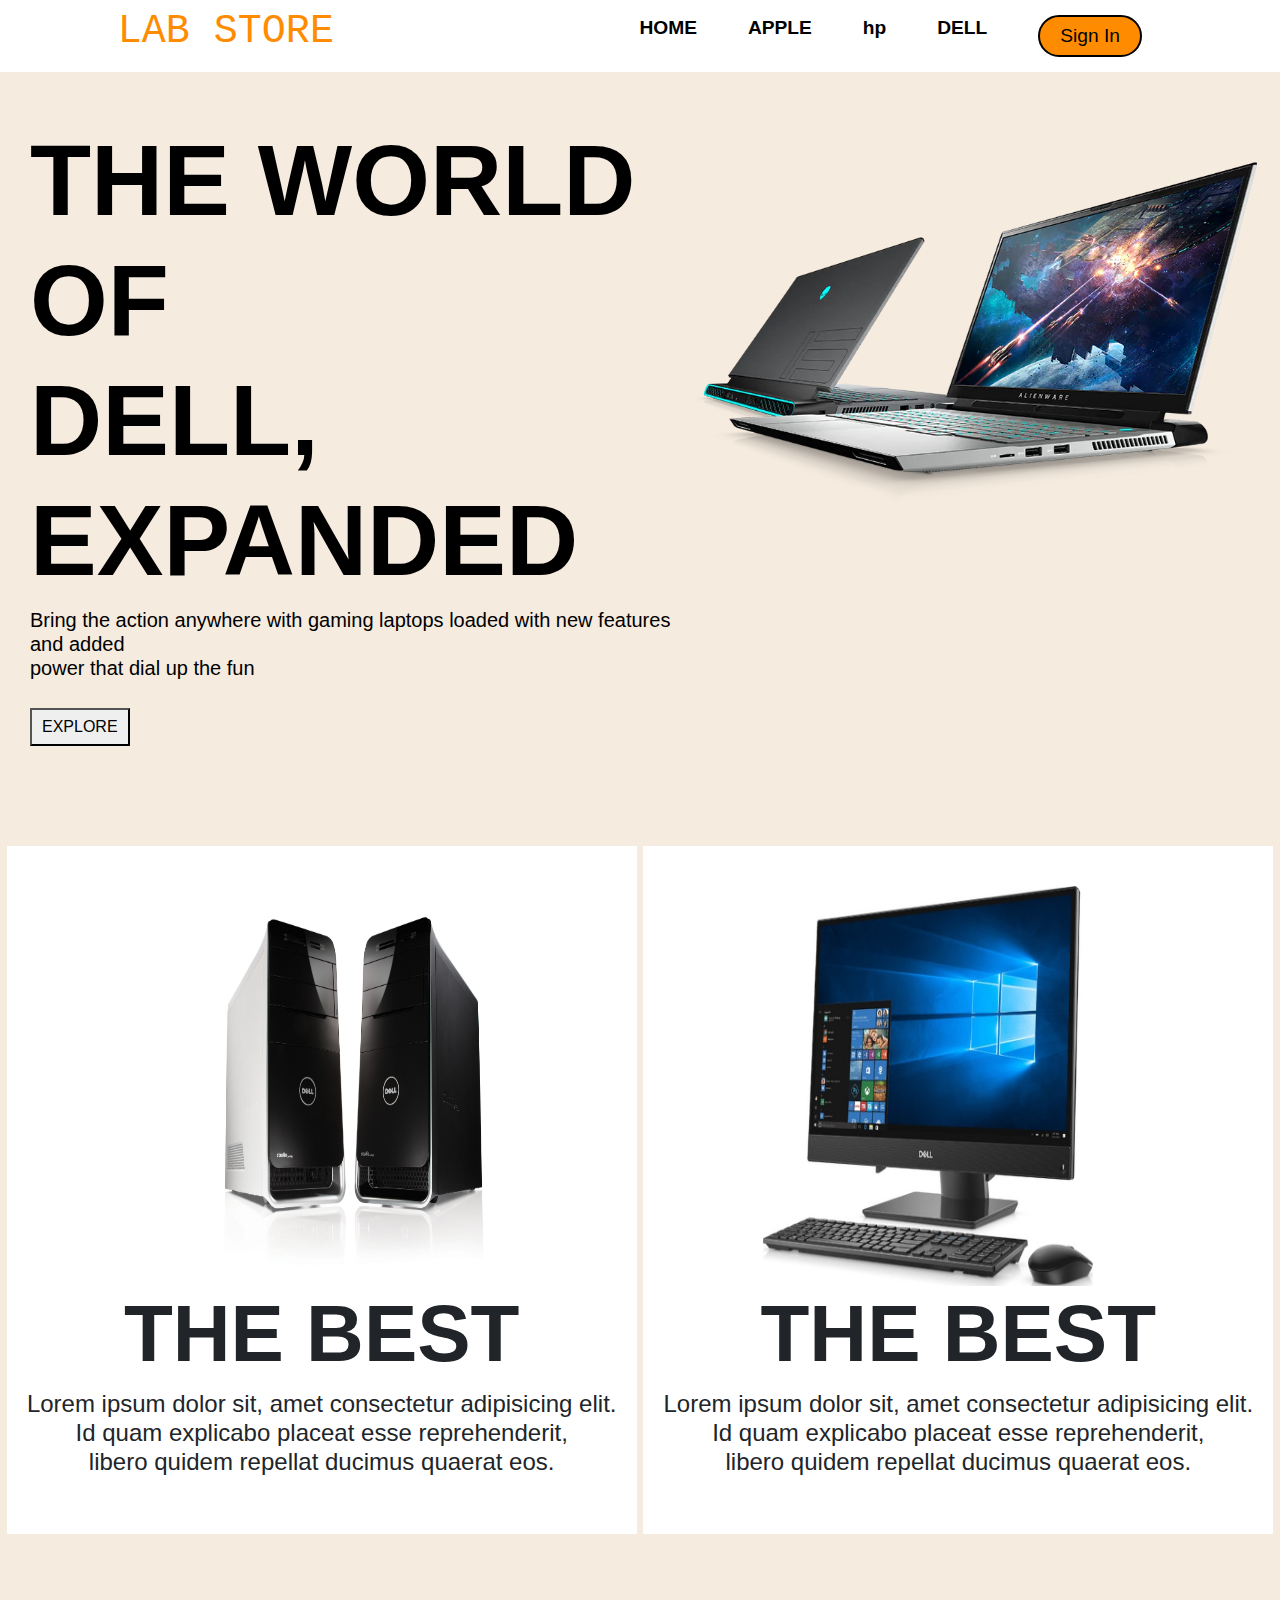
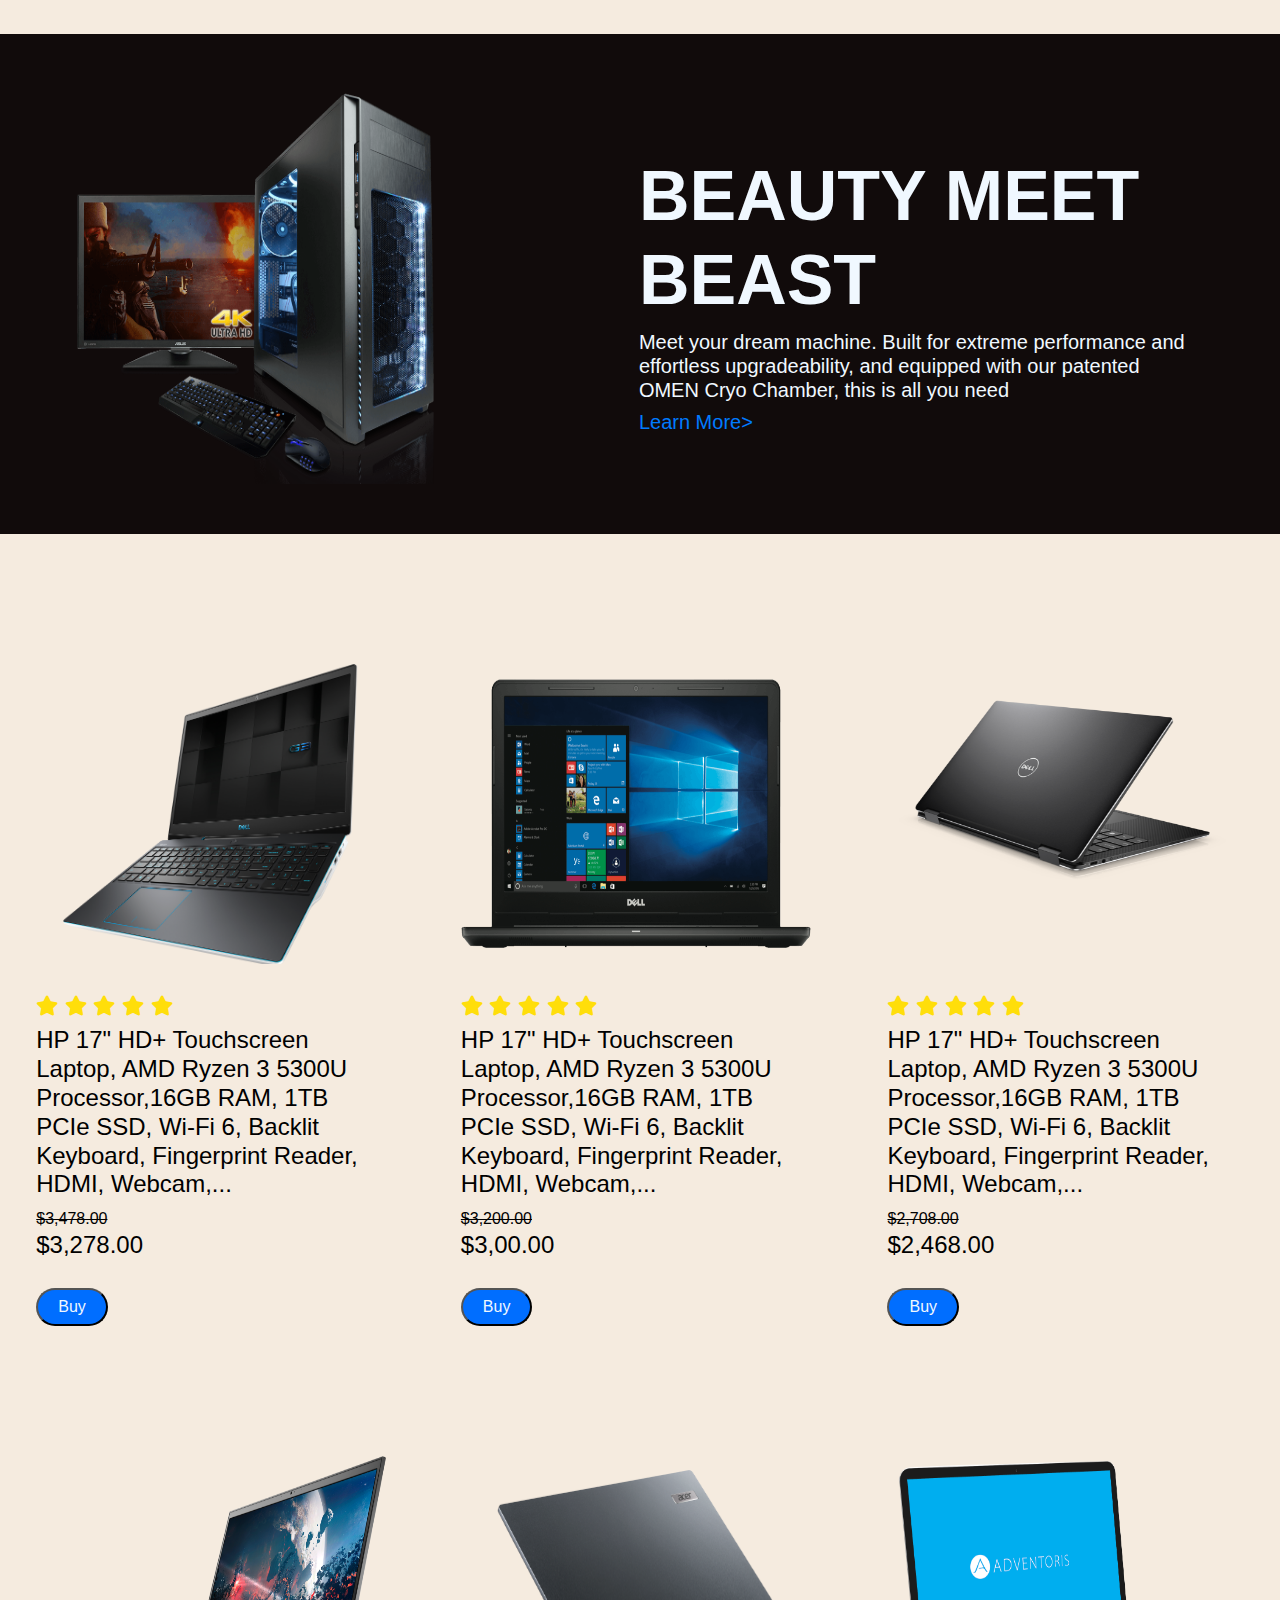
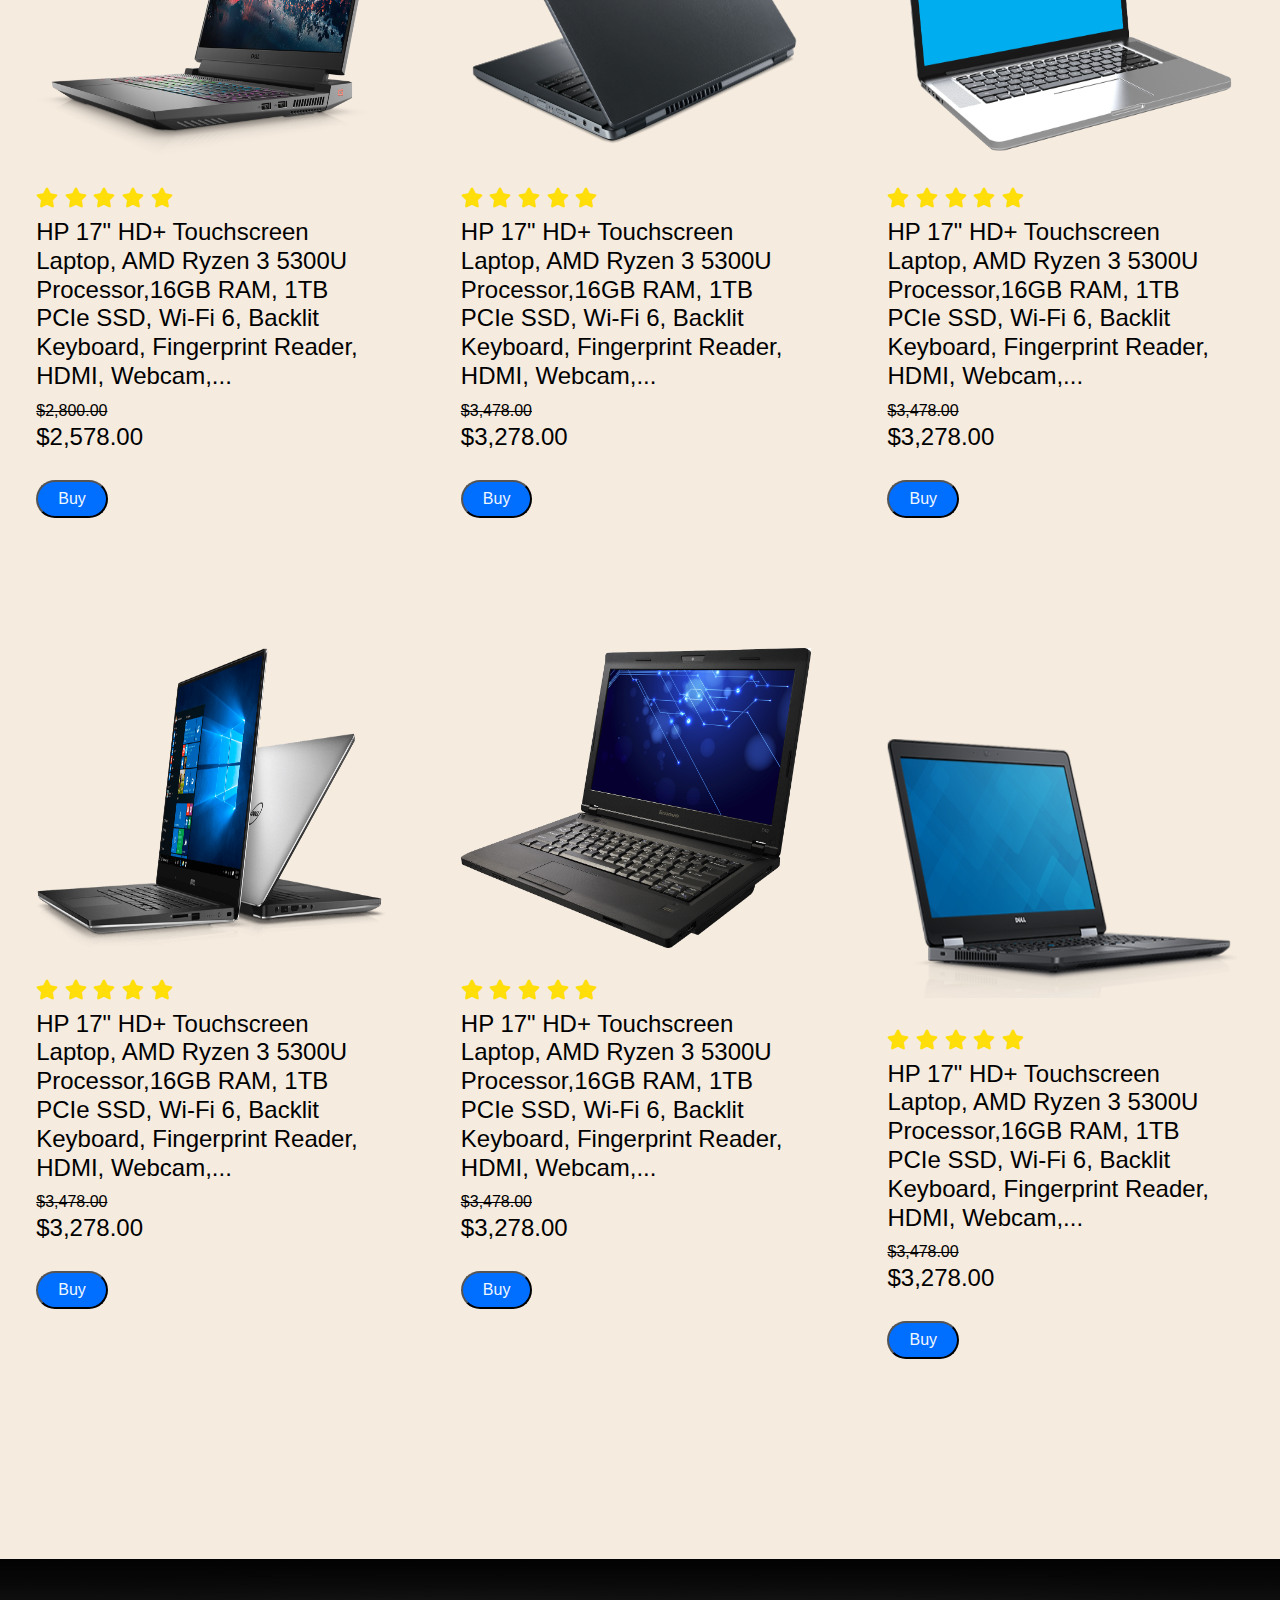
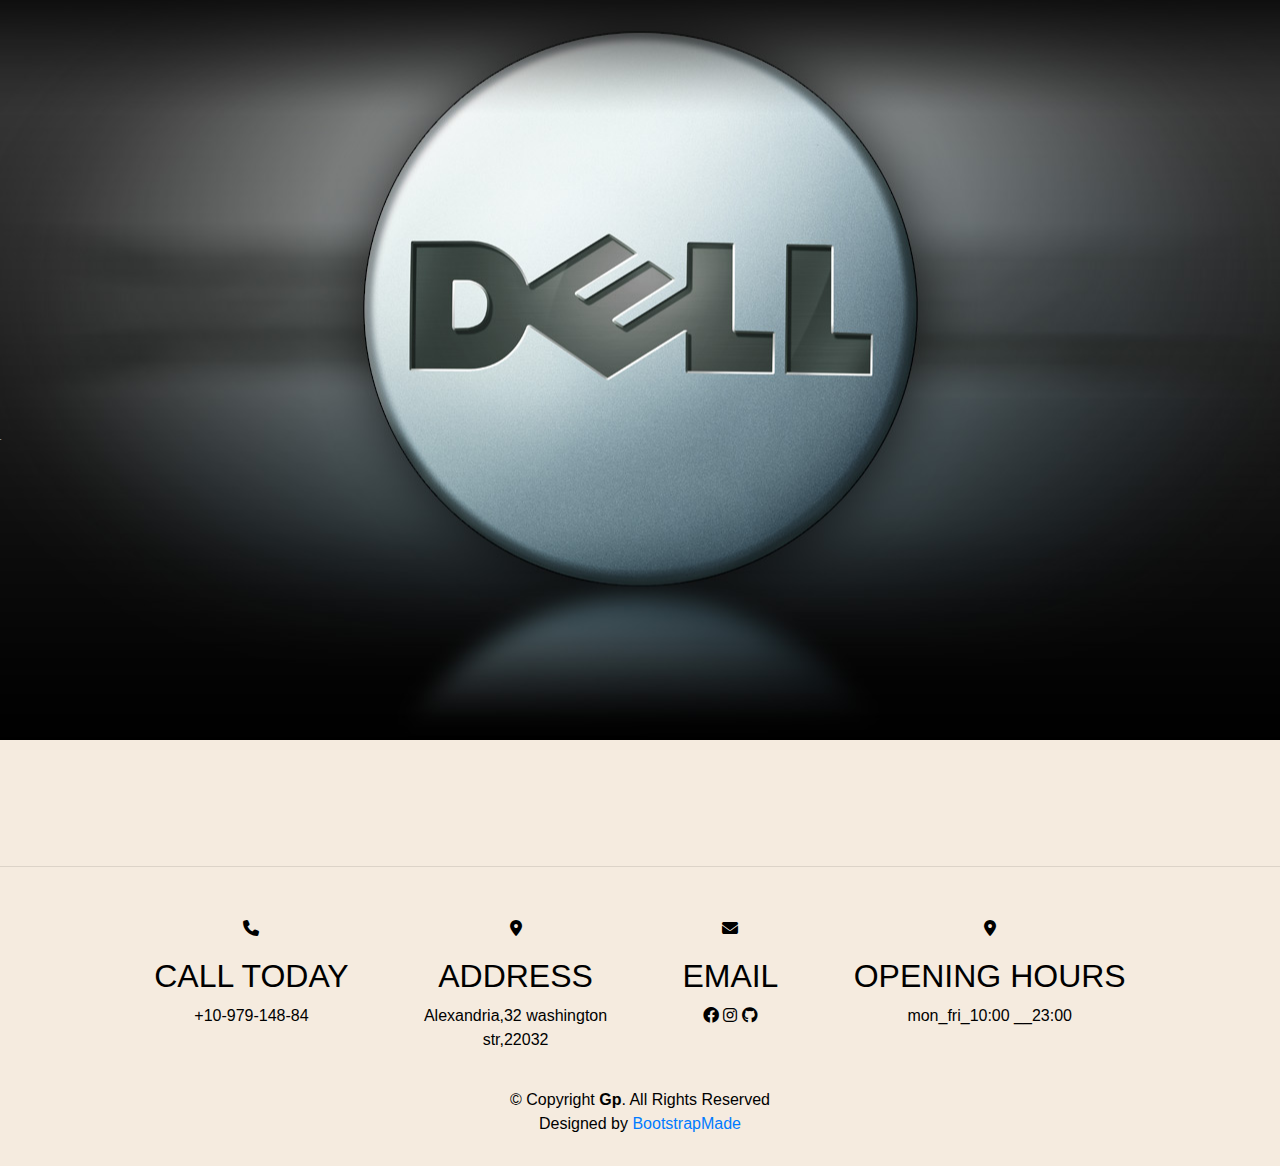
<file: dell.html>
<!DOCTYPE html>
<html lang="en">

<head>
    <meta charset="UTF-8">
    <meta name="viewport" content="width=device-width, initial-scale=1.0">
    <!-- google-fonts  -->
    <!-- write google fonts link here  -->
    <!-- wow  -->
    <link rel="stylesheet" href="./css/wow/animate.css">
    <!-- animate-css  -->
    <link rel="stylesheet" href="./css/animate.min.css">
    <!-- fontawesome  -->
    <link rel="stylesheet" href="./css/fontawesome.css">
    <!-- bootstrap-css  -->
    <link rel="stylesheet" href="./css/bootstrap.min.css">
    <!-- link-css -->
    <link rel="stylesheet" href="./css/dell.css">
    <title>Document</title>
</head>

<body>
    <div class="navbar">
        <div class="first">
            <h1>LAB STORE</h1>
        </div>
        <div class="home" style="color: #ffffff;"> <a href="./index.html">
                <p>HOME</p>
            </a></div>
        <div class="apple" style="color: #ffffff;"> <a href="./apple.html">
                <p>APPLE</p>
            </a></div>
        <div class="hp" style="color: #ffffff;"> <a href="./hp.html">
                <p>hp</p>
            </a></div>
        <div class="dell" style="color: #ffffff;"> <a href="./dell.html">
                <p>DELL</p>
            </a></div>
        <div class="button" style="color: #ffffff;"> <a href="./signin.html"> <button>Sign In</button> </a></div>

    </div>



    <div class="header">
        <div class="text">
            <h1>THE WORLD OF<br> DELL,<br> EXPANDED</h1>
            <h5>Bring the action anywhere with gaming laptops loaded with new features and added<br> power that dial up
                the fun</h5>
            <button>EXPLORE</button>
        </div>

        <div class="image">
            <img src="./images/dell/Dell-Laptop-Transparent-File.png">
        </div>
    </div>


    <div class="main">
        <div class="one">
            <img src="./images/dell/dell_studio_xps_8000_bw_highres.jpg">
            <h1>THE BEST</h1>
            <h4>Lorem ipsum dolor sit, amet consectetur adipisicing elit. <br>Id quam explicabo placeat esse
                reprehenderit, <br>libero quidem repellat ducimus quaerat eos.</h4>
        </div>

        <div class="two">
            <img src="./images/dell/61d6d7e7ac117f8a7d5f9412aefd87d8-hi.jpg">
            <h1>THE BEST</h1>
            <h4>Lorem ipsum dolor sit, amet consectetur adipisicing elit. <br>Id quam explicabo placeat esse
                reprehenderit, <br>libero quidem repellat ducimus quaerat eos.</h4>

        </div>
    </div>



    <div class="section">
        <div class="image">
            <img src="./images/dell/Gaming-Computer-PNG-Picture.png">
        </div>

        <div class="text">
            <h1>BEAUTY MEET <br>BEAST</h1>
            <h5>Meet your dream machine. Built for extreme performance and <br>effortless upgradeability, and equipped
                with our patented <br>OMEN Cryo Chamber, this is all you need</h5>
            <a href="#"><h5>Learn More></h5> </a>
        </div>
    </div>




    <div class="content">
        <div class="one">
            <div class="image span3 wow bounceInRight">
                <img data-wow-delay="0.2s" class="" src="./images/dell/1/4MdfxeCXns9oQps7zkmXjf.png">

            </div>
            <h5><i class="fa-solid fa-star" style="color: #ffde0a;"></i>
                <i class="fa-solid fa-star" style="color: #ffde0a;"></i>
                <i class="fa-solid fa-star" style="color: #ffde0a;"></i>
                <i class="fa-solid fa-star" style="color: #ffde0a;"></i>
                <i class="fa-solid fa-star" style="color: #ffde0a;"></i>
            </h5>
            <h4>
                HP 17" HD+ Touchscreen <br>Laptop, AMD Ryzen 3 5300U<br> Processor,16GB RAM, 1TB <br>PCIe SSD, Wi-Fi 6,
                Backlit <br>Keyboard, Fingerprint Reader,<br> HDMI, Webcam,...</h4>
            <del>$3,478.00 </del>
            <h4>$3,278.00</h4>
            <button>Buy</button>
        </div>
        <div class="two">
            <div class="image">
                <img data-wow-delay="0.2s" class="span3 wow bounceInRight" src="./images/dell/1/Dell-Laptop-PNG-Image-Background.png">
            </div>
            <h5><i class="fa-solid fa-star" style="color: #ffde0a;"></i>
                <i class="fa-solid fa-star" style="color: #ffde0a;"></i>
                <i class="fa-solid fa-star" style="color: #ffde0a;"></i>
                <i class="fa-solid fa-star" style="color: #ffde0a;"></i>
                <i class="fa-solid fa-star" style="color: #ffde0a;"></i>
            </h5>
            <h4>
                HP 17" HD+ Touchscreen <br>Laptop, AMD Ryzen 3 5300U<br> Processor,16GB RAM, 1TB <br>PCIe SSD, Wi-Fi 6,
                Backlit <br>Keyboard, Fingerprint Reader,<br> HDMI, Webcam,...</h4>
            <del>$3,200.00 </del>
            <h4>$3,00.00</h4>
            <button>Buy</button>
        </div>
        <div class="three">
            <div class="image">
                <img data-wow-delay="0.3s" class="span3 wow bounceInRight" src="./images/dell/1/dell-laptop-png-pic.png">

            </div>
            <h5><i class="fa-solid fa-star" style="color: #ffde0a;"></i>
                <i class="fa-solid fa-star" style="color: #ffde0a;"></i>
                <i class="fa-solid fa-star" style="color: #ffde0a;"></i>
                <i class="fa-solid fa-star" style="color: #ffde0a;"></i>
                <i class="fa-solid fa-star" style="color: #ffde0a;"></i>
            </h5>
            <h4>
                HP 17" HD+ Touchscreen <br>Laptop, AMD Ryzen 3 5300U<br> Processor,16GB RAM, 1TB <br>PCIe SSD, Wi-Fi 6,
                Backlit <br>Keyboard, Fingerprint Reader,<br> HDMI, Webcam,...</h4>
            <del>$2,708.00 </del>
            <h4>$2,468.00</h4>
            <button>Buy</button>
        </div>
        <br>
        <div class="four">
            <div class="image">
                <img data-wow-delay="0.4s" class="span3 wow bounceInRight" src="./images/dell/1/Dell_G15_open_right_color-1-1536x1020.png">

            </div>
            <h5><i class="fa-solid fa-star" style="color: #ffde0a;"></i>
                <i class="fa-solid fa-star" style="color: #ffde0a;"></i>
                <i class="fa-solid fa-star" style="color: #ffde0a;"></i>
                <i class="fa-solid fa-star" style="color: #ffde0a;"></i>
                <i class="fa-solid fa-star" style="color: #ffde0a;"></i>
            </h5>
            <h4>
                HP 17" HD+ Touchscreen <br>Laptop, AMD Ryzen 3 5300U<br> Processor,16GB RAM, 1TB <br>PCIe SSD, Wi-Fi 6,
                Backlit <br>Keyboard, Fingerprint Reader,<br> HDMI, Webcam,...</h4>
            <del>$2,800.00 </del>
            <h4>$2,578.00</h4>
            <button>Buy</button>
        </div>
        <div class="five">
            <div class="image">
                <img data-wow-delay="0.5s" class="span3 wow bounceInRight"src="./images/dell/1/laptop_PNG101778.png">

            </div>
            <h5><i class="fa-solid fa-star" style="color: #ffde0a;"></i>
                <i class="fa-solid fa-star" style="color: #ffde0a;"></i>
                <i class="fa-solid fa-star" style="color: #ffde0a;"></i>
                <i class="fa-solid fa-star" style="color: #ffde0a;"></i>
                <i class="fa-solid fa-star" style="color: #ffde0a;"></i>
            </h5>
            <h4>
                HP 17" HD+ Touchscreen <br>Laptop, AMD Ryzen 3 5300U<br> Processor,16GB RAM, 1TB <br>PCIe SSD, Wi-Fi 6,
                Backlit <br>Keyboard, Fingerprint Reader,<br> HDMI, Webcam,...</h4>
            <del>$3,478.00 </del>
            <h4>$3,278.00</h4>
            <button>Buy</button>
        </div>
        <div class="six">
            <div class="image">
                <img data-wow-delay="0.6s" class="span3 wow bounceInRight" src="./images/dell/1/laptop_PNG101812.png">

            </div>
            <h5><i class="fa-solid fa-star" style="color: #ffde0a;"></i>
                <i class="fa-solid fa-star" style="color: #ffde0a;"></i>
                <i class="fa-solid fa-star" style="color: #ffde0a;"></i>
                <i class="fa-solid fa-star" style="color: #ffde0a;"></i>
                <i class="fa-solid fa-star" style="color: #ffde0a;"></i>
            </h5>
            <h4>
                HP 17" HD+ Touchscreen <br>Laptop, AMD Ryzen 3 5300U<br> Processor,16GB RAM, 1TB <br>PCIe SSD, Wi-Fi 6,
                Backlit <br>Keyboard, Fingerprint Reader,<br> HDMI, Webcam,...</h4>
            <del>$3,478.00 </del>
            <h4>$3,278.00</h4>
            <button>Buy</button>
        </div>
        <div class="seven">
            <div class="image">
                <img data-wow-delay="0.7s" class="span3 wow bounceInRight" src="./images/dell/1/ordenador_laptops-dell.png">

            </div>
            <h5><i class="fa-solid fa-star" style="color: #ffde0a;"></i>
                <i class="fa-solid fa-star" style="color: #ffde0a;"></i>
                <i class="fa-solid fa-star" style="color: #ffde0a;"></i>
                <i class="fa-solid fa-star" style="color: #ffde0a;"></i>
                <i class="fa-solid fa-star" style="color: #ffde0a;"></i>
            </h5>
            <h4>
                HP 17" HD+ Touchscreen <br>Laptop, AMD Ryzen 3 5300U<br> Processor,16GB RAM, 1TB <br>PCIe SSD, Wi-Fi 6,
                Backlit <br>Keyboard, Fingerprint Reader,<br> HDMI, Webcam,...</h4>
            <del>$3,478.00 </del>
            <h4>$3,278.00</h4>
            <button>Buy</button>
        </div>
        <div class="eight">
            <div class="image">
                <img data-wow-delay="0.8s" class="span3 wow bounceInRight" src="./images/dell/1/purepng.com-laptop-notebooklaptopsnotebooknotebook-computerclamshell-1701528354761cchxo.png">

            </div>
            <h5><i class="fa-solid fa-star" style="color: #ffde0a;"></i>
                <i class="fa-solid fa-star" style="color: #ffde0a;"></i>
                <i class="fa-solid fa-star" style="color: #ffde0a;"></i>
                <i class="fa-solid fa-star" style="color: #ffde0a;"></i>
                <i class="fa-solid fa-star" style="color: #ffde0a;"></i>
            </h5>
            <h4>
                HP 17" HD+ Touchscreen <br>Laptop, AMD Ryzen 3 5300U<br> Processor,16GB RAM, 1TB <br>PCIe SSD, Wi-Fi 6,
                Backlit <br>Keyboard, Fingerprint Reader,<br> HDMI, Webcam,...</h4>
            <del>$3,478.00 </del>
            <h4>$3,278.00</h4>
            <button>Buy</button>
        </div>
        <div class="nine">
            <div class="image">
                <img data-wow-delay="0.9s" class="span3 wow bounceInRight" src="./images/dell/1/s954671579522779207_p7_i1_w600.png">

            </div>
            <h5><i class="fa-solid fa-star" style="color: #ffde0a;"></i>
                <i class="fa-solid fa-star" style="color: #ffde0a;"></i>
                <i class="fa-solid fa-star" style="color: #ffde0a;"></i>
                <i class="fa-solid fa-star" style="color: #ffde0a;"></i>
                <i class="fa-solid fa-star" style="color: #ffde0a;"></i>
            </h5>
            <h4>
                HP 17" HD+ Touchscreen <br>Laptop, AMD Ryzen 3 5300U<br> Processor,16GB RAM, 1TB <br>PCIe SSD, Wi-Fi 6,
                Backlit <br>Keyboard, Fingerprint Reader,<br> HDMI, Webcam,...</h4>
            <del>$3,478.00 </del>
            <h4>$3,278.00</h4>
            <button>Buy</button>
        </div>

    </div>



    <div class="end">
        <h1>hp</h1>
    </div>



    <div class="footer">
        <hr>
        <div class="footercontent">
            <div class="itemone">
              <p><i class="fa-solid fa-phone" style="color: #000000;"></i></p>
              <h2>CALL TODAY</h2>
              <p>+10-979-148-84</p>
            </div>
            <div class="itemtwo">
              <p><i class="fa-solid fa-location-dot" style="color: #000000;"></i> </p>
              <h2>ADDRESS</h2>
              <p>Alexandria,32 washington <br> str,22032</p>
            </div>
            <div class="itemthree">
              <p><i class="fa-solid fa-envelope" style="color: #000000;"></i></p>
              <h2>EMAIL</h2>
              <p><i class="fa-brands fa-facebook" style="color: #000000;"></i>
                <i class="fa-brands fa-instagram" style="color: #000000;"> </i> <i class="fa-brands fa-github"
                  style="color: #000000;"></i>
              </p>
            </div>
            <div class="itemfour">
              <p><i class="fa-solid fa-location-dot" style="color: #000000;"></i></p>
              <h2>OPENING HOURS</h2>
              <p>mon_fri_10:00 __23:00</p>
            </div>
          </div>
    
        <div class="container">
          <div class="copyright">
            © Copyright <strong><span>Gp</span></strong>. All Rights Reserved
          </div>
          <div class="credits">
            Designed by <a href="https://bootstrapmade.com/">BootstrapMade</a>
          </div>
        </div>
      </div>
</body>

</html>
</file>
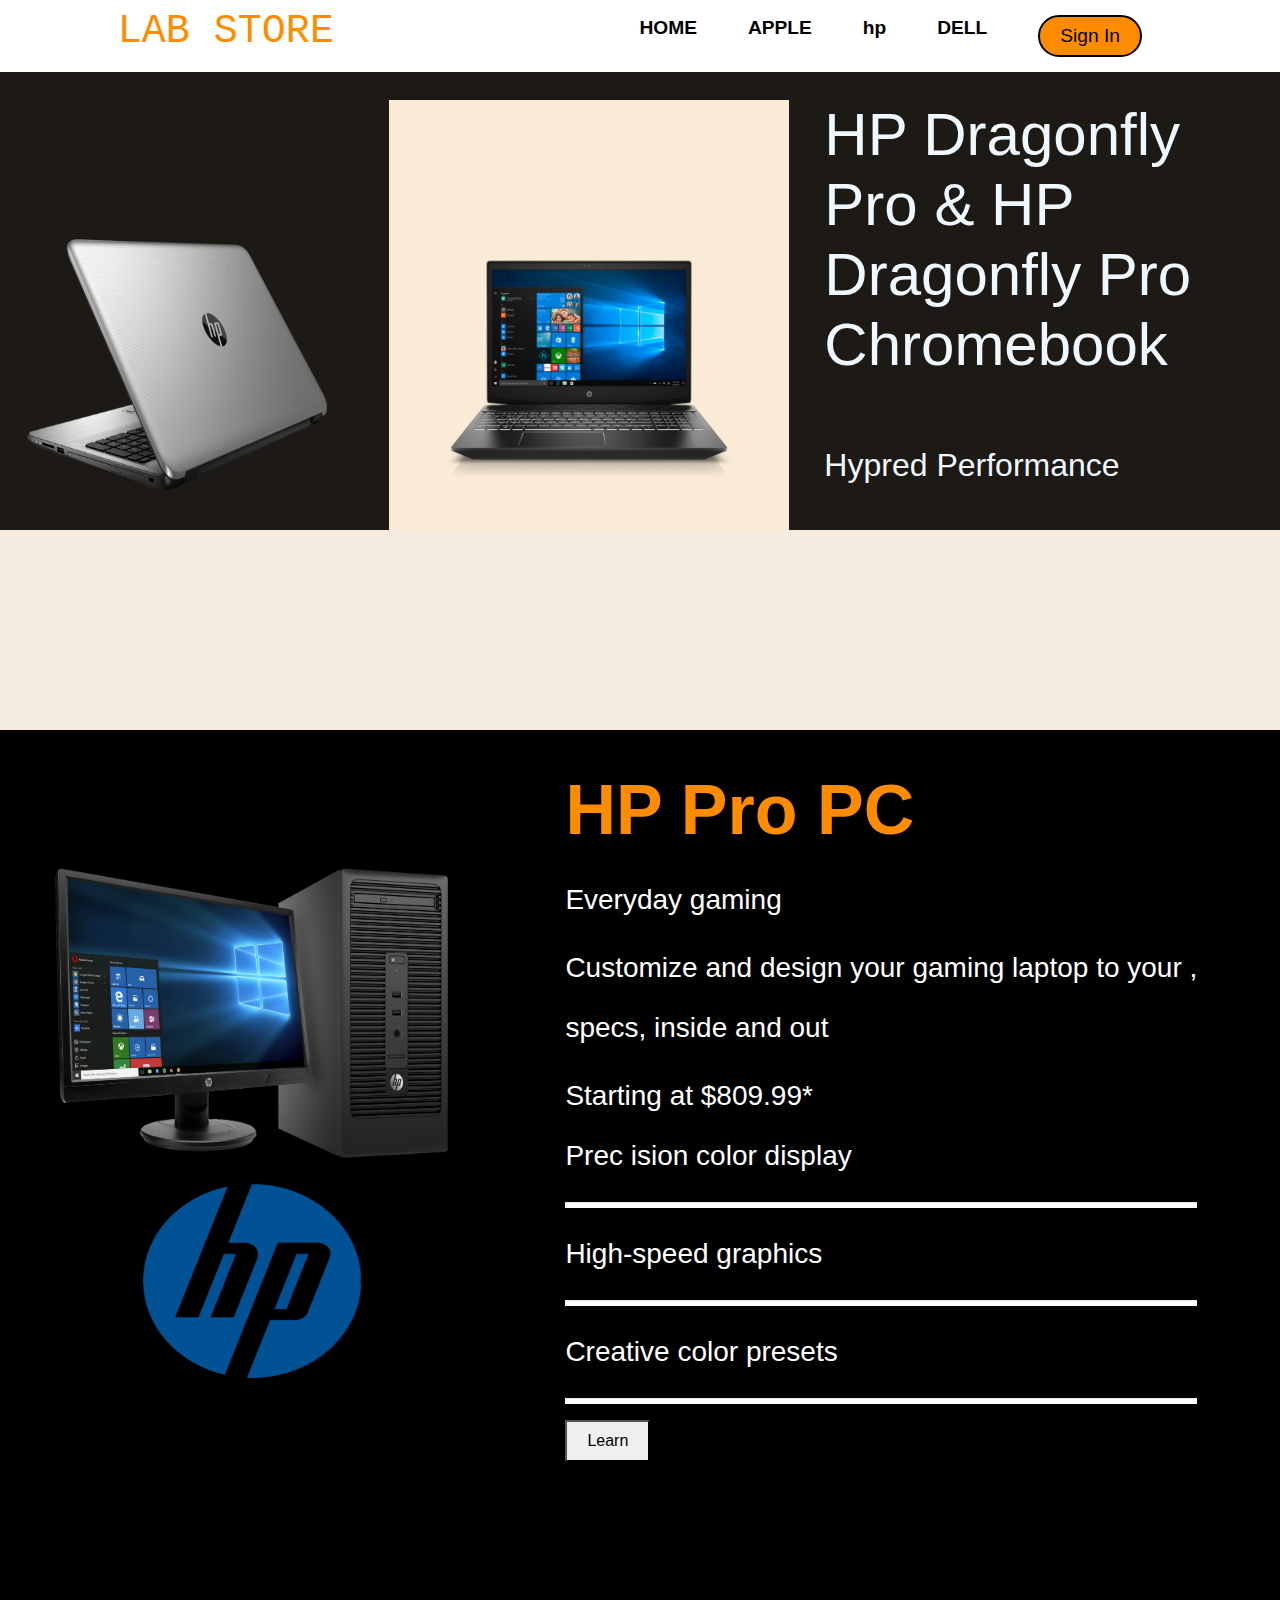
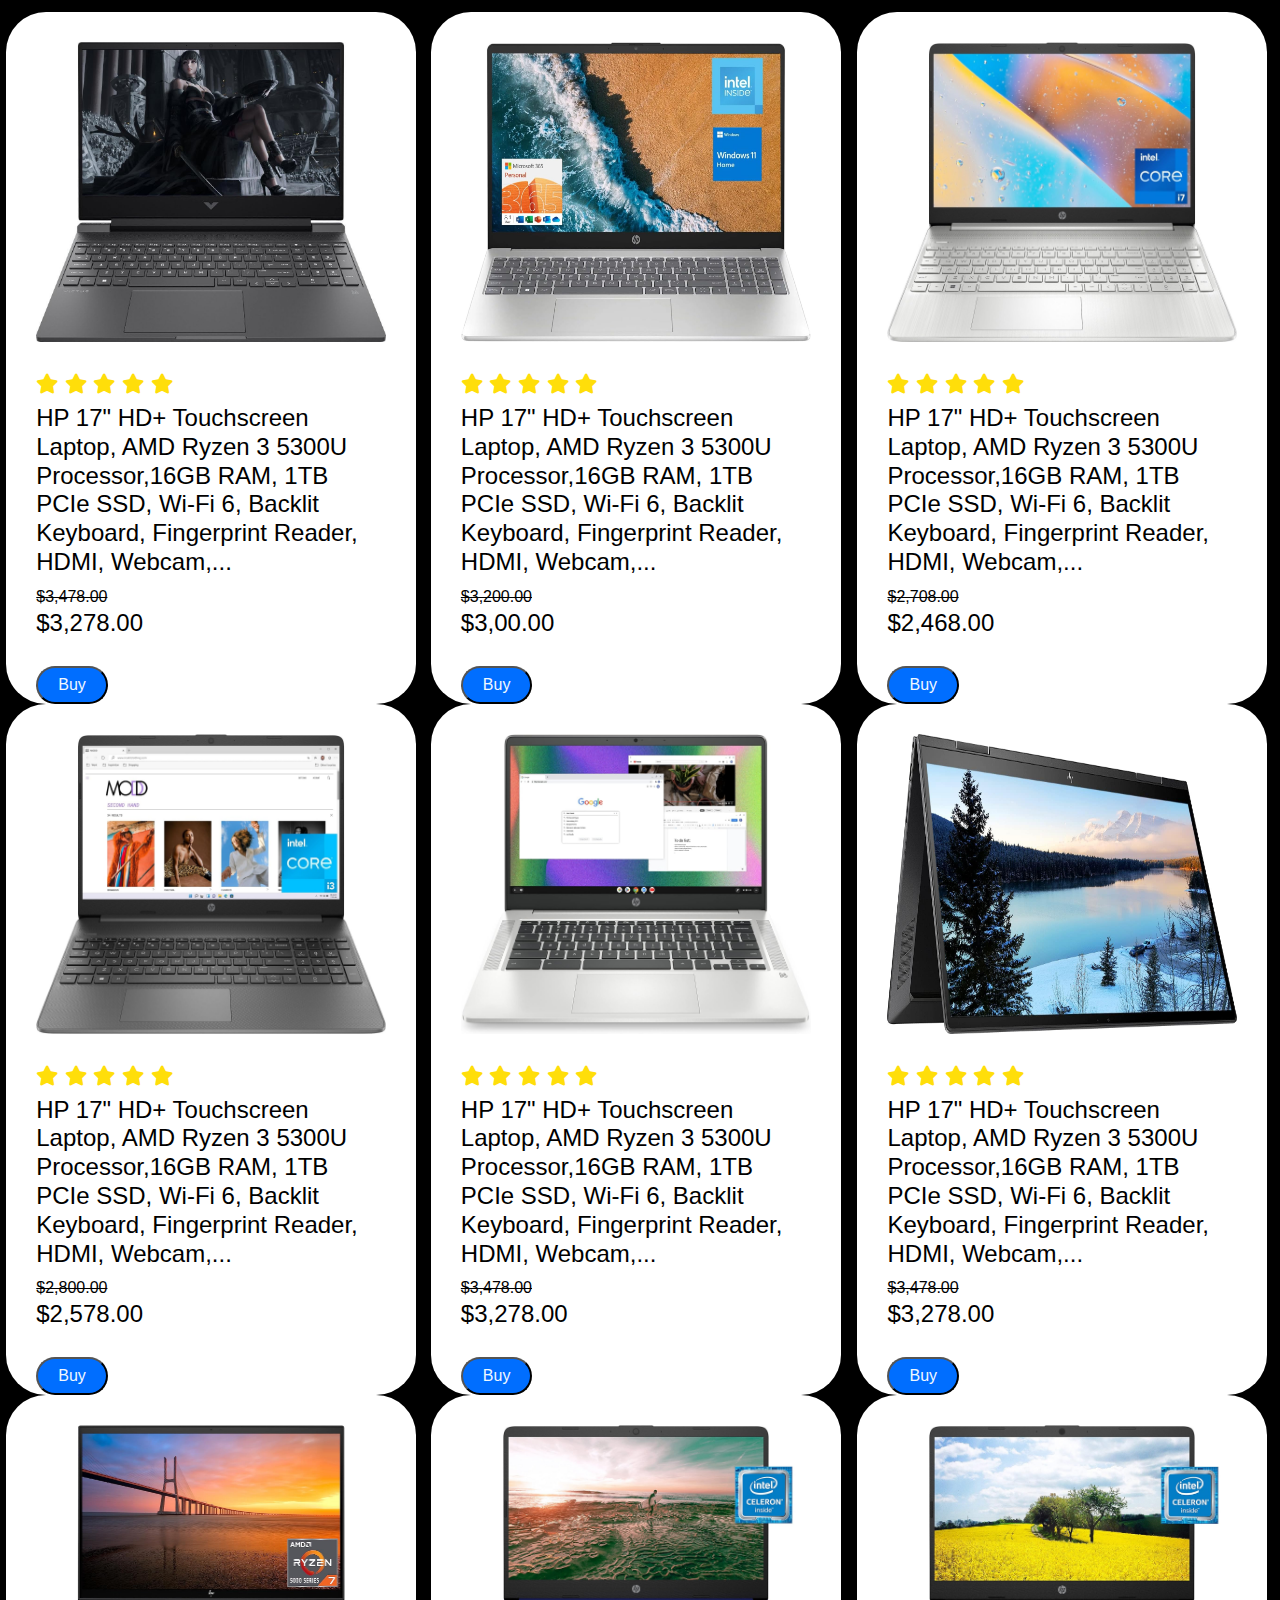
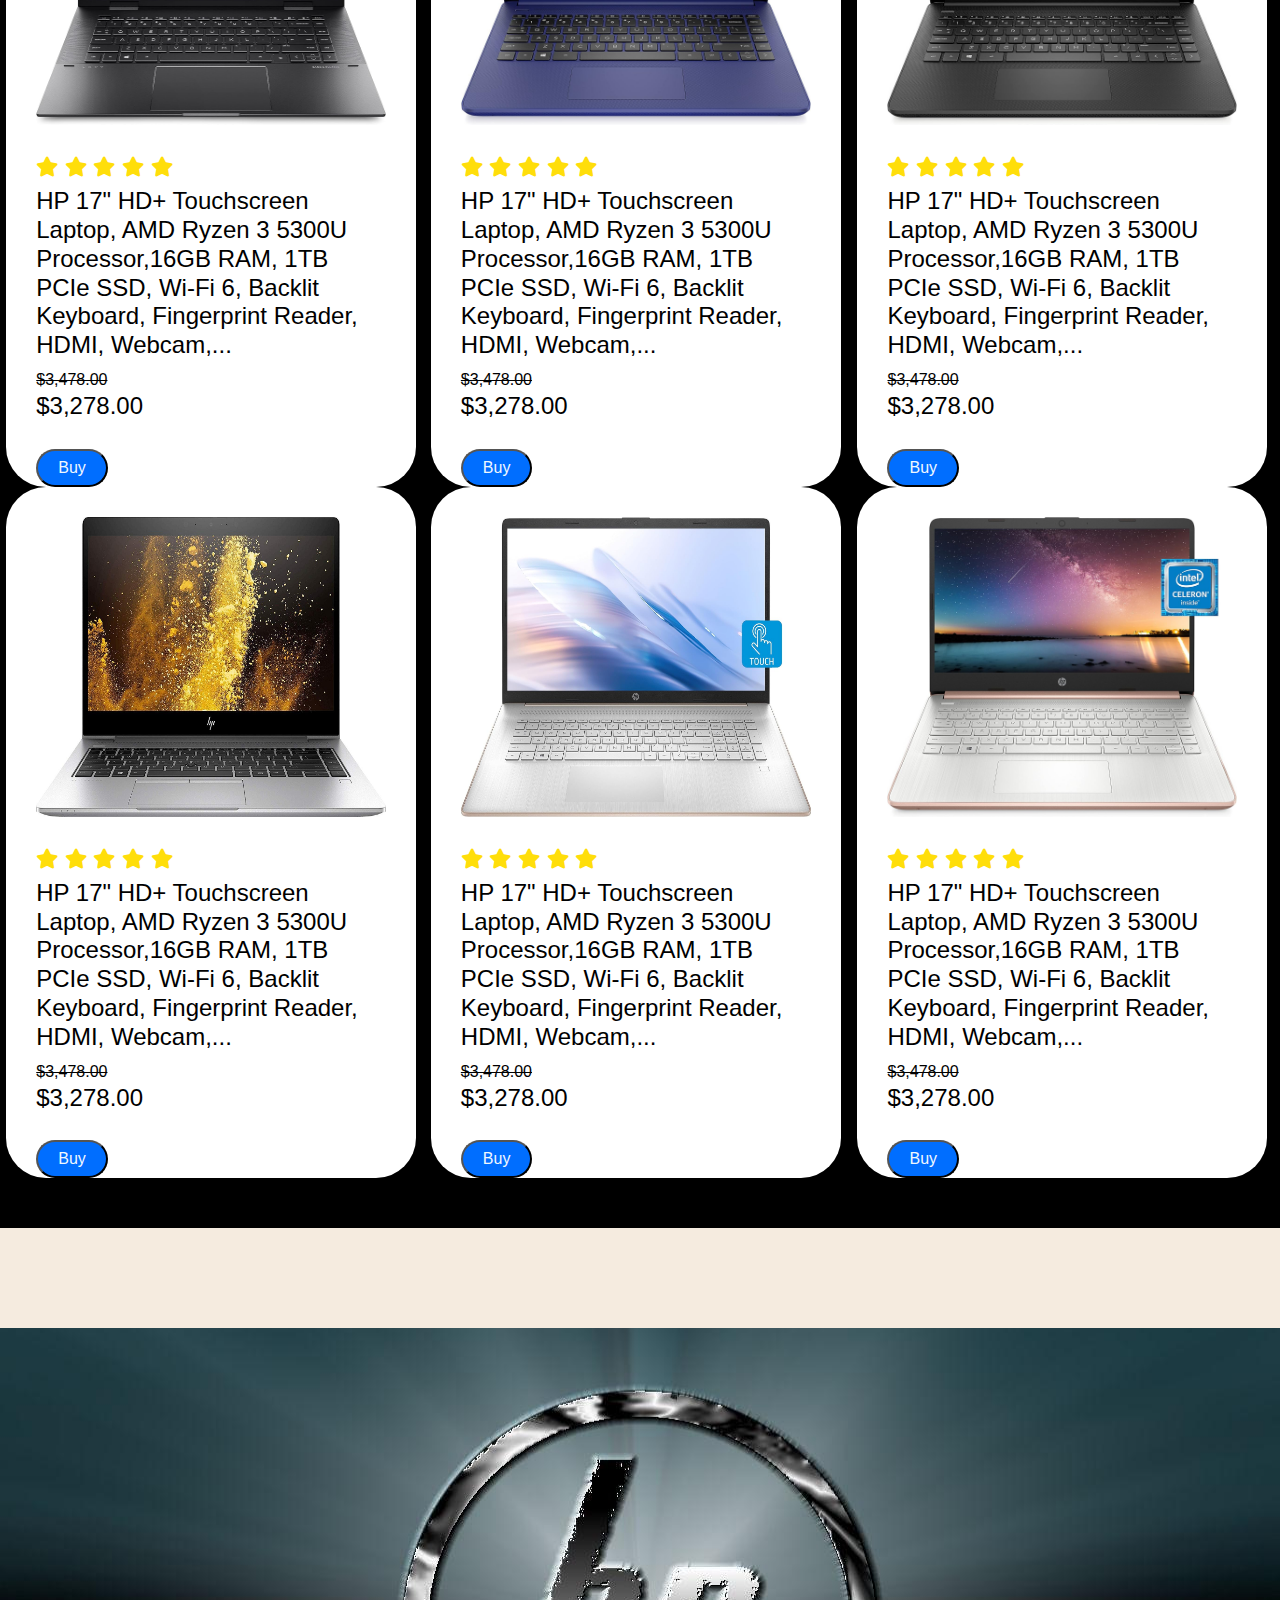
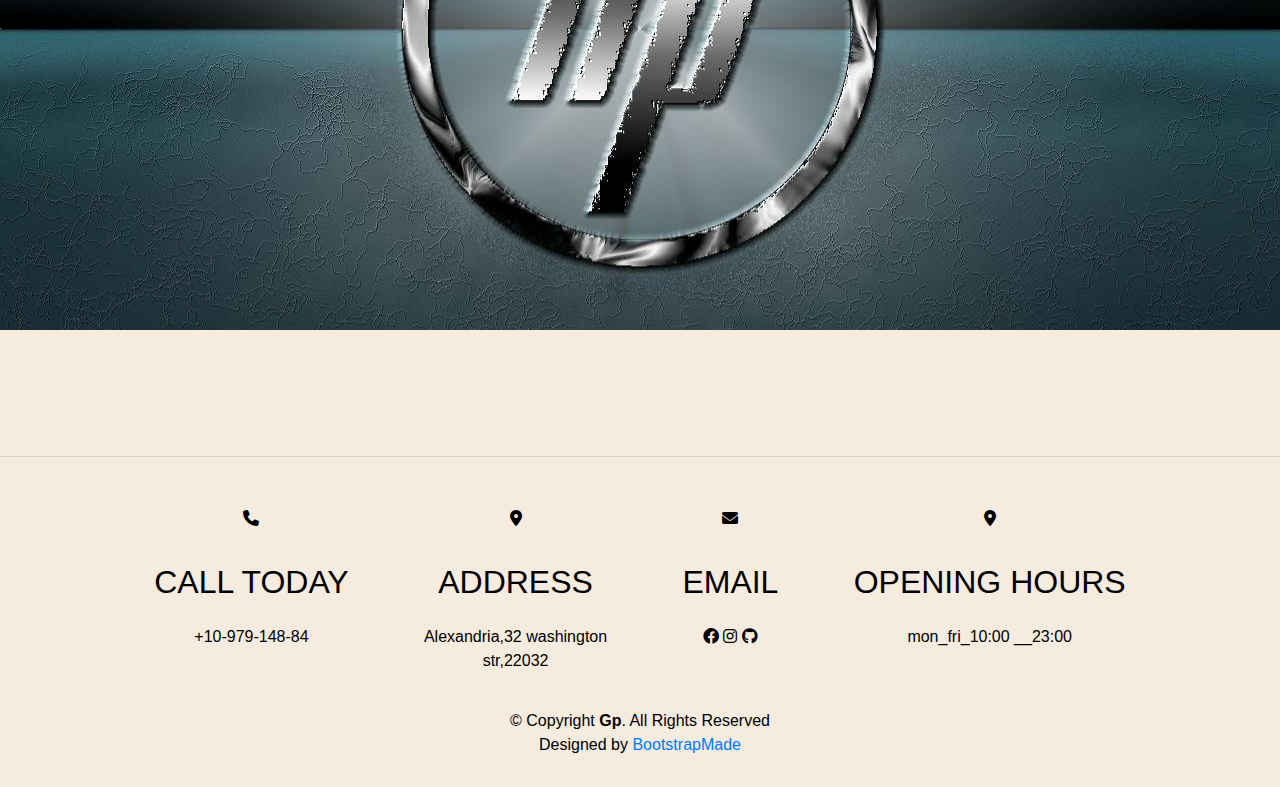
<file: hp.html>
<!DOCTYPE html>
<html lang="en">

<head>
    <meta charset="UTF-8">
    <meta name="viewport" content="width=device-width, initial-scale=1.0">
    <!-- google-fonts  -->
    <!-- write google fonts link here  -->
    <!-- wow  -->
    <link rel="stylesheet" href="./css/wow/animate.css">
    <!-- animate-css  -->
    <link rel="stylesheet" href="./css/animate.min.css">
    <!-- fontawesome  -->
    <link rel="stylesheet" href="./css/fontawesome.css">
    <!-- bootstrap-css  -->
    <link rel="stylesheet" href="./css/bootstrap.min.css">
    <!-- link-css -->
    <link rel="stylesheet" href="./css/hp.css">
    <title>Document</title>
</head>

<body>

    <div class="navbar">
        <div class="first">
            <h1>LAB STORE</h1>
        </div>
        <div class="home" style="color: #ffffff;"> <a href="./index.html">
                <p>HOME</p>
            </a></div>
        <div class="apple" style="color: #ffffff;"> <a href="./apple.html">
                <p>APPLE</p>
            </a></div>
        <div class="hp" style="color: #ffffff;"> <a href="./hp.html">
                <p>hp</p>
            </a></div>
        <div class="dell" style="color: #ffffff;"> <a href="./dell.html">
                <p>DELL</p>
            </a></div>
        <div class="button" style="color: #ffffff;"> <a href="./signin.html"> <button>Sign In</button> </a></div>

    </div>


    <div class="header">
        <div class="picone">
            <img src="./images/hp/HP-Laptop-PNG-Transparent.png">
        </div>
        <div class="pictwo">
            <img src="./images/hp/csm_HP_Pavilion_Gaming_Laptop_FrontOpen_ShadowBlack_GhostWhite_7b31d61115.png">
        </div>
        <div class="text">
            <h1>HP Dragonfly <br> Pro & HP <br>Dragonfly Pro <br> Chromebook</h1>
            <h2>Hypred Performance</h2>
        </div>
    </div>

    <div class="section">
        <div class="picone">
            <img src="./images/hp/Desktop-Computer-PNG-Free-Download.png"><br>
            <img class="logo" src="./images/Hewlett-Packard-Logo-2008-2014.png">
        </div>


        <div class="text">
            <h1>HP Pro PC</h1>
            <h3>Everyday gaming</h3>
            <h3>Customize and design your gaming laptop to your ,<br>specs, inside and out</h3>
            <h3>Starting at $809.99*<br>Prec ision color display</h3>
            <hr>
            <h3>High-speed graphics</h3>
            <hr>
            <h3>Creative color presets</h3>
            <hr>
            <button>Learn</button>
        </div>



    </div>

    <div class="main">
        <div class="one">
            <div class="image">
                <img src="./images/hp/1/61d-FDjn8LL._AC_SL1083_.jpg">

            </div>            <h5><i class="fa-solid fa-star" style="color: #ffde0a;"></i>
                <i class="fa-solid fa-star" style="color: #ffde0a;"></i>
                <i class="fa-solid fa-star" style="color: #ffde0a;"></i>
                <i class="fa-solid fa-star" style="color: #ffde0a;"></i>
                <i class="fa-solid fa-star" style="color: #ffde0a;"></i>
            </h5>
            <h4>
                HP 17" HD+ Touchscreen <br>Laptop, AMD Ryzen 3 5300U<br> Processor,16GB RAM, 1TB <br>PCIe SSD, Wi-Fi 6,
                Backlit <br>Keyboard, Fingerprint Reader,<br> HDMI, Webcam,...</h4>
            <del>$3,478.00 </del>
            <h4>$3,278.00</h4>
            <button>Buy</button>
        </div>
        <div class="two">
            <div class="image">
                <img src="./images/hp/1/713XTyObMWL._AC_SL1500_.jpg">

            </div>            <h5><i class="fa-solid fa-star" style="color: #ffde0a;"></i>
                <i class="fa-solid fa-star" style="color: #ffde0a;"></i>
                <i class="fa-solid fa-star" style="color: #ffde0a;"></i>
                <i class="fa-solid fa-star" style="color: #ffde0a;"></i>
                <i class="fa-solid fa-star" style="color: #ffde0a;"></i>
            </h5>
            <h4>
                HP 17" HD+ Touchscreen <br>Laptop, AMD Ryzen 3 5300U<br> Processor,16GB RAM, 1TB <br>PCIe SSD, Wi-Fi 6,
                Backlit <br>Keyboard, Fingerprint Reader,<br> HDMI, Webcam,...</h4>
            <del>$3,200.00 </del>
            <h4>$3,00.00</h4>
            <button>Buy</button>
        </div>
        <div class="three">
            <div class="image">
                <img src="./images/hp/1/716tQiN+dNL._AC_SL1500_.jpg">

            </div>
            <h5><i class="fa-solid fa-star" style="color: #ffde0a;"></i>
                <i class="fa-solid fa-star" style="color: #ffde0a;"></i>
                <i class="fa-solid fa-star" style="color: #ffde0a;"></i>
                <i class="fa-solid fa-star" style="color: #ffde0a;"></i>
                <i class="fa-solid fa-star" style="color: #ffde0a;"></i>
            </h5>
            <h4>
                HP 17" HD+ Touchscreen <br>Laptop, AMD Ryzen 3 5300U<br> Processor,16GB RAM, 1TB <br>PCIe SSD, Wi-Fi 6,
                Backlit <br>Keyboard, Fingerprint Reader,<br> HDMI, Webcam,...</h4>
            <del>$2,708.00 </del>
            <h4>$2,468.00</h4>
            <button>Buy</button>
        </div>
        <br>
        <div class="four">
            <div class="image">
                <img src="./images/hp/1/71jcs5zlkzL._AC_SL1500_.jpg">

            </div>            <h5><i class="fa-solid fa-star" style="color: #ffde0a;"></i>
                <i class="fa-solid fa-star" style="color: #ffde0a;"></i>
                <i class="fa-solid fa-star" style="color: #ffde0a;"></i>
                <i class="fa-solid fa-star" style="color: #ffde0a;"></i>
                <i class="fa-solid fa-star" style="color: #ffde0a;"></i>
            </h5>
            <h4>
                HP 17" HD+ Touchscreen <br>Laptop, AMD Ryzen 3 5300U<br> Processor,16GB RAM, 1TB <br>PCIe SSD, Wi-Fi 6,
                Backlit <br>Keyboard, Fingerprint Reader,<br> HDMI, Webcam,...</h4>
            <del>$2,800.00 </del>
            <h4>$2,578.00</h4>
            <button>Buy</button>
        </div>
        <div class="five">
            <div class="image">
                <img src="./images/hp/1/71tXLOE7wIL._AC_SL1500_.jpg">

            </div>            <h5><i class="fa-solid fa-star" style="color: #ffde0a;"></i>
                <i class="fa-solid fa-star" style="color: #ffde0a;"></i>
                <i class="fa-solid fa-star" style="color: #ffde0a;"></i>
                <i class="fa-solid fa-star" style="color: #ffde0a;"></i>
                <i class="fa-solid fa-star" style="color: #ffde0a;"></i>
            </h5>
            <h4>
                HP 17" HD+ Touchscreen <br>Laptop, AMD Ryzen 3 5300U<br> Processor,16GB RAM, 1TB <br>PCIe SSD, Wi-Fi 6,
                Backlit <br>Keyboard, Fingerprint Reader,<br> HDMI, Webcam,...</h4>
            <del>$3,478.00 </del>
            <h4>$3,278.00</h4>
            <button>Buy</button>
        </div>
        <div class="six">
            <div class="image">
                <img src="./images/hp/1/71ZTaGB9e7L._AC_SL1500_.jpg">

            </div>            <h5><i class="fa-solid fa-star" style="color: #ffde0a;"></i>
                <i class="fa-solid fa-star" style="color: #ffde0a;"></i>
                <i class="fa-solid fa-star" style="color: #ffde0a;"></i>
                <i class="fa-solid fa-star" style="color: #ffde0a;"></i>
                <i class="fa-solid fa-star" style="color: #ffde0a;"></i>
            </h5>
            <h4>
                HP 17" HD+ Touchscreen <br>Laptop, AMD Ryzen 3 5300U<br> Processor,16GB RAM, 1TB <br>PCIe SSD, Wi-Fi 6,
                Backlit <br>Keyboard, Fingerprint Reader,<br> HDMI, Webcam,...</h4>
            <del>$3,478.00 </del>
            <h4>$3,278.00</h4>
            <button>Buy</button>
        </div>
        <div class="seven">
            <div class="image">
                <img src="./images/hp/1/81ZtiFciwrL._AC_SL1500_.jpg">

            </div>            <h5><i class="fa-solid fa-star" style="color: #ffde0a;"></i>
                <i class="fa-solid fa-star" style="color: #ffde0a;"></i>
                <i class="fa-solid fa-star" style="color: #ffde0a;"></i>
                <i class="fa-solid fa-star" style="color: #ffde0a;"></i>
                <i class="fa-solid fa-star" style="color: #ffde0a;"></i>
            </h5>
            <h4>
                HP 17" HD+ Touchscreen <br>Laptop, AMD Ryzen 3 5300U<br> Processor,16GB RAM, 1TB <br>PCIe SSD, Wi-Fi 6,
                Backlit <br>Keyboard, Fingerprint Reader,<br> HDMI, Webcam,...</h4>
            <del>$3,478.00 </del>
            <h4>$3,278.00</h4>
            <button>Buy</button>
        </div>
        <div class="eight">
            <div class="image">
                <img src="./images/hp/1/81VZCXrXwrS._AC_SL1500_.jpg">

            </div>            <h5><i class="fa-solid fa-star" style="color: #ffde0a;"></i>
                <i class="fa-solid fa-star" style="color: #ffde0a;"></i>
                <i class="fa-solid fa-star" style="color: #ffde0a;"></i>
                <i class="fa-solid fa-star" style="color: #ffde0a;"></i>
                <i class="fa-solid fa-star" style="color: #ffde0a;"></i>
            </h5>
            <h4>
                HP 17" HD+ Touchscreen <br>Laptop, AMD Ryzen 3 5300U<br> Processor,16GB RAM, 1TB <br>PCIe SSD, Wi-Fi 6,
                Backlit <br>Keyboard, Fingerprint Reader,<br> HDMI, Webcam,...</h4>
            <del>$3,478.00 </del>
            <h4>$3,278.00</h4>
            <button>Buy</button>
        </div>
        <div class="nine">
            <div class="image">
                <img src="./images/hp/1/81TuWAD8tfS._AC_SL1500_.jpg">

            </div>            <h5><i class="fa-solid fa-star" style="color: #ffde0a;"></i>
                <i class="fa-solid fa-star" style="color: #ffde0a;"></i>
                <i class="fa-solid fa-star" style="color: #ffde0a;"></i>
                <i class="fa-solid fa-star" style="color: #ffde0a;"></i>
                <i class="fa-solid fa-star" style="color: #ffde0a;"></i>
            </h5>
            <h4>
                HP 17" HD+ Touchscreen <br>Laptop, AMD Ryzen 3 5300U<br> Processor,16GB RAM, 1TB <br>PCIe SSD, Wi-Fi 6,
                Backlit <br>Keyboard, Fingerprint Reader,<br> HDMI, Webcam,...</h4>
            <del>$3,478.00 </del>
            <h4>$3,278.00</h4>
            <button>Buy</button>
        </div>
        <div class="ten">
            <div class="image">
                <img src="./images/hp/1/81JaA+TabBL._AC_SL1500_.jpg">

            </div>            <h5><i class="fa-solid fa-star" style="color: #ffde0a;"></i>
                <i class="fa-solid fa-star" style="color: #ffde0a;"></i>
                <i class="fa-solid fa-star" style="color: #ffde0a;"></i>
                <i class="fa-solid fa-star" style="color: #ffde0a;"></i>
                <i class="fa-solid fa-star" style="color: #ffde0a;"></i>
            </h5>
            <h4>
                HP 17" HD+ Touchscreen <br>Laptop, AMD Ryzen 3 5300U<br> Processor,16GB RAM, 1TB <br>PCIe SSD, Wi-Fi 6,
                Backlit <br>Keyboard, Fingerprint Reader,<br> HDMI, Webcam,...</h4>
            <del>$3,478.00 </del>
            <h4>$3,278.00</h4>
            <button>Buy</button>
        </div>
        <div class="eleven">
            <div class="image">
                <img src="./images/hp/1/81b-ANnpkRL._AC_SL1500_.jpg">

            </div>            <h5><i class="fa-solid fa-star" style="color: #ffde0a;"></i>
                <i class="fa-solid fa-star" style="color: #ffde0a;"></i>
                <i class="fa-solid fa-star" style="color: #ffde0a;"></i>
                <i class="fa-solid fa-star" style="color: #ffde0a;"></i>
                <i class="fa-solid fa-star" style="color: #ffde0a;"></i>
            </h5>
            <h4>
                HP 17" HD+ Touchscreen <br>Laptop, AMD Ryzen 3 5300U<br> Processor,16GB RAM, 1TB <br>PCIe SSD, Wi-Fi 6,
                Backlit <br>Keyboard, Fingerprint Reader,<br> HDMI, Webcam,...</h4>
            <del>$3,478.00 </del>
            <h4>$3,278.00</h4>
            <button>Buy</button>
        </div>
        <div class="twelve">
            <div class="image">
                <img src="./images/hp/1/818vEGdvS+S._AC_SL1500_.jpg">

            </div>            <h5><i class="fa-solid fa-star" style="color: #ffde0a;"></i>
                <i class="fa-solid fa-star" style="color: #ffde0a;"></i>
                <i class="fa-solid fa-star" style="color: #ffde0a;"></i>
                <i class="fa-solid fa-star" style="color: #ffde0a;"></i>
                <i class="fa-solid fa-star" style="color: #ffde0a;"></i>
            </h5>
            <h4>
                HP 17" HD+ Touchscreen <br>Laptop, AMD Ryzen 3 5300U<br> Processor,16GB RAM, 1TB <br>PCIe SSD, Wi-Fi 6,
                Backlit <br>Keyboard, Fingerprint Reader,<br> HDMI, Webcam,...</h4>
            <del>$3,478.00 </del>
            <h4>$3,278.00</h4>
            <button>Buy</button>
        </div>
    </div>



    <div class="end">
        <h1>hp</h1>
    </div>




    <div class="footer">
        <hr>
        <div class="footercontent">
            <div class="itemone">
              <p><i class="fa-solid fa-phone" style="color: #000000;"></i></p>
              <h2>CALL TODAY</h2>
              <p>+10-979-148-84</p>
            </div>
            <div class="itemtwo">
              <p><i class="fa-solid fa-location-dot" style="color: #000000;"></i> </p>
              <h2>ADDRESS</h2>
              <p>Alexandria,32 washington <br> str,22032</p>
            </div>
            <div class="itemthree">
              <p><i class="fa-solid fa-envelope" style="color: #000000;"></i></p>
              <h2>EMAIL</h2>
              <p><i class="fa-brands fa-facebook" style="color: #000000;"></i>
                <i class="fa-brands fa-instagram" style="color: #000000;"> </i> <i class="fa-brands fa-github"
                  style="color: #000000;"></i>
              </p>
            </div>
            <div class="itemfour">
              <p><i class="fa-solid fa-location-dot" style="color: #000000;"></i></p>
              <h2>OPENING HOURS</h2>
              <p>mon_fri_10:00 __23:00</p>
            </div>
          </div>
    
        <div class="container">
          <div class="copyright">
            © Copyright <strong><span>Gp</span></strong>. All Rights Reserved
          </div>
          <div class="credits">
            Designed by <a href="https://bootstrapmade.com/">BootstrapMade</a>
          </div>
        </div>
      </div>



    
</body>

</html>
</file>
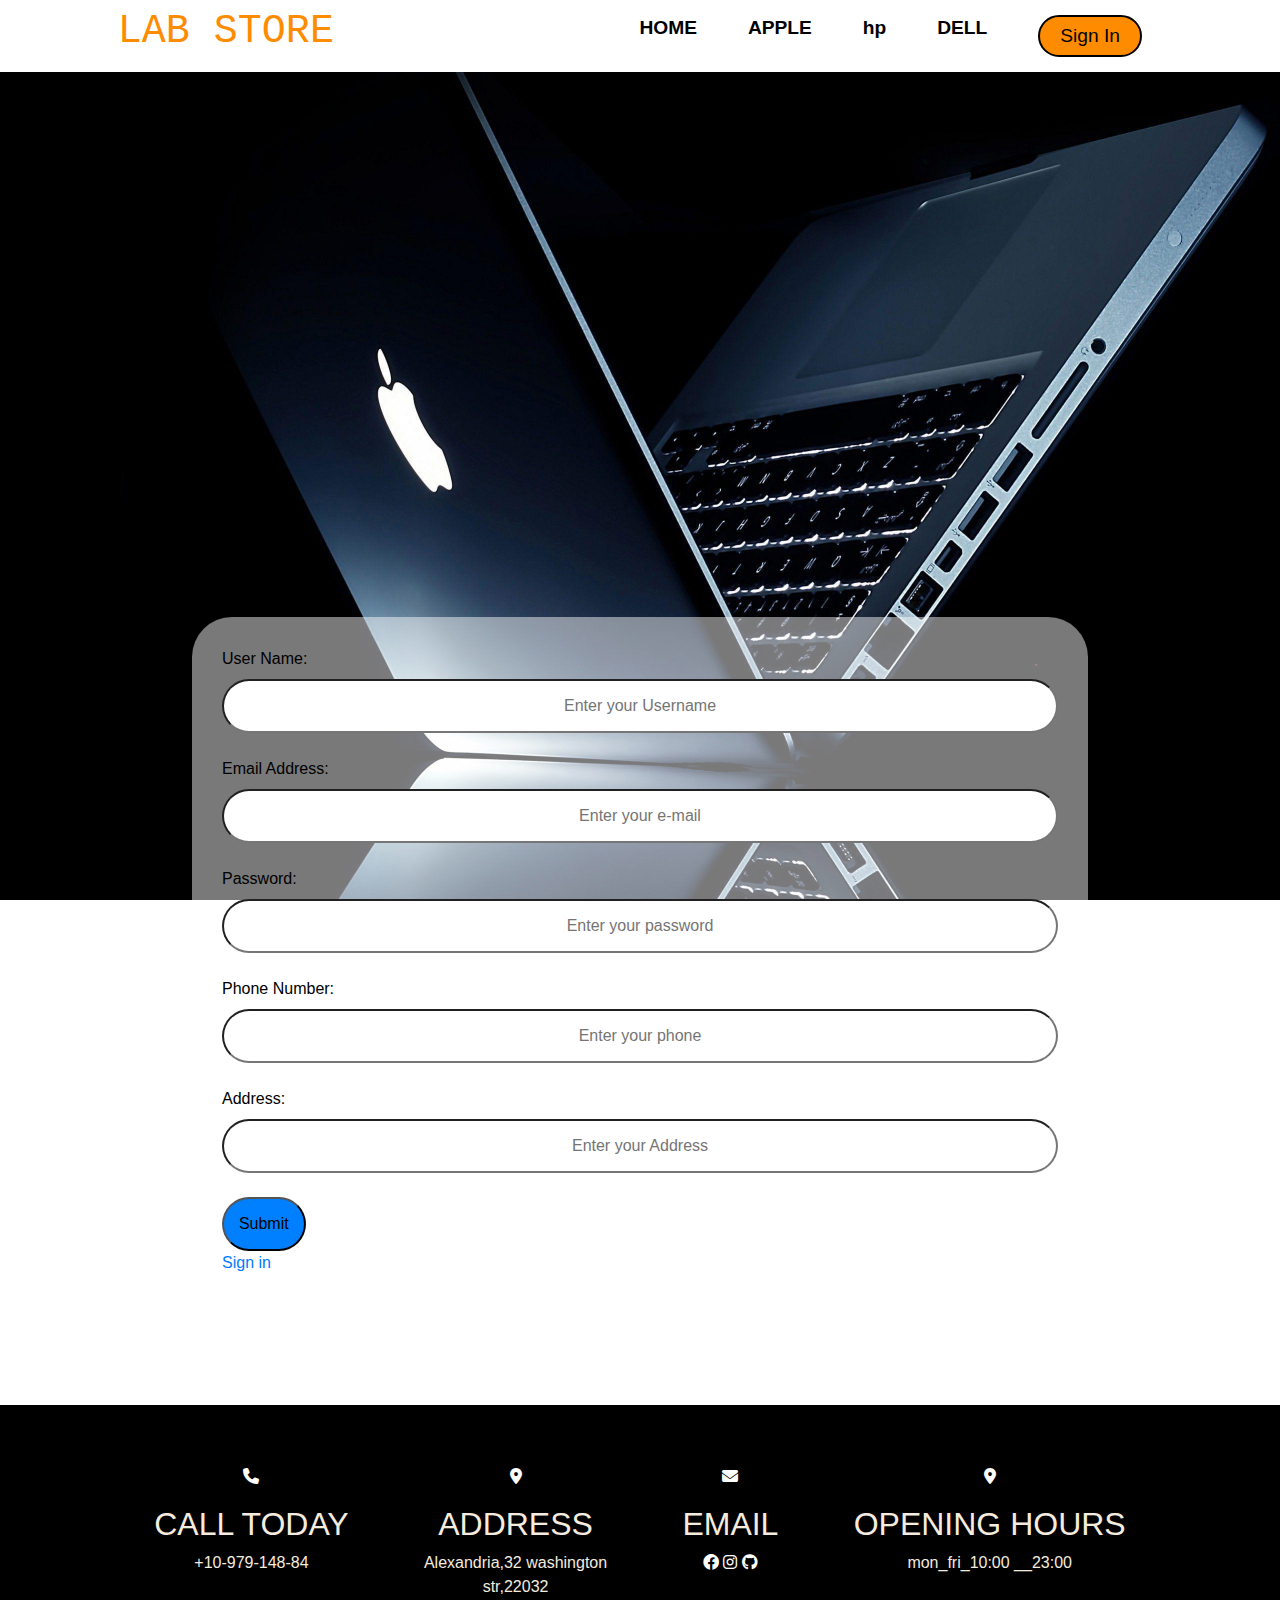
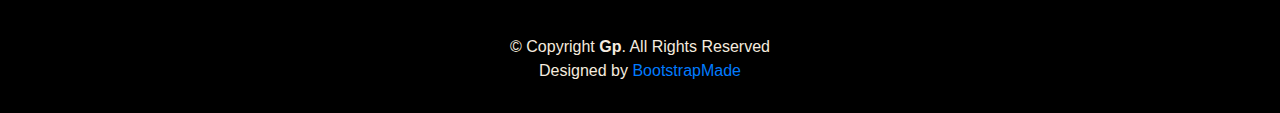
<file: signin.html>
<!DOCTYPE html>
<html lang="en">
<head>
    <meta charset="UTF-8">
    <meta name="viewport" content="width=device-width, initial-scale=1.0">

    <!-- google-fonts  -->
    <!-- write google fonts link here  -->
    <!-- wow  -->
    <link rel="stylesheet" href="./css/wow/animate.css">
    <!-- animate-css  -->
    <link rel="stylesheet" href="./css/animate.min.css">
    <!-- fontawesome  -->
    <link rel="stylesheet" href="./css/fontawesome.css">
    <!-- bootstrap-css  -->
    <link rel="stylesheet" href="./css/bootstrap.min.css">
    <!-- link-css -->
    <link rel="stylesheet" href="./css/signin.css">

    <title>Document</title>
</head>
<body>
    <div class="navbar">
        <div class="first">
            <h1>LAB STORE</h1>
        </div>
        <div class="home" style="color: #ffffff;"> <a href="./index.html">
                <p>HOME</p>
            </a></div>
        <div class="apple" style="color: #ffffff;"> <a href="./apple.html">
                <p>APPLE</p>
            </a></div>
        <div class="hp" style="color: #ffffff;"> <a href="./hp.html">
                <p>hp</p>
            </a></div>
        <div class="dell" style="color: #ffffff;"> <a href="./dell.html">
                <p>DELL</p>
            </a></div>
        <div class="button" style="color: #ffffff;"> <a href="./signin.html"> <button>Sign In</button> </a></div>
    </div>



    <div class="form ">
        
        <div class="maps">
            <iframe src="https://www.google.com/maps/embed?pb=!1m14!1m12!1m3!1d27134.5022342528!2d31.325820298385594!3d30.067117127779472!2m3!1f0!2f0!3f0!3m2!1i1024!2i768!4f13.1!5e1!3m2!1sar!2seg!4v1702756273967!5m2!1sar!2seg" 
            width="1063" height="450" style="border:0;" allowfullscreen="" loading="lazy" referrerpolicy="no-referrer-when-downgrade"></iframe>
        </div>

        <form action="/submit_form" method="post">
            <div class="elementform">
                <label for="username">User Name:</label>
                <input  type="text" id="username" name="username" placeholder="Enter your Username" required><br><br>
            
                <label for="email">Email Address:</label>
                <input type="email" id="email" name="email" placeholder="Enter your e-mail" required><br><br>
            
                <label for="password">Password:</label>
                <input type="password" id="password" name="password" placeholder="Enter your password" required><br><br>
            
                <label for="phone">Phone Number:</label>
                <input type="tel" id="phone" name="phone" placeholder="Enter your phone" required><br><br>
            
                <label for="address">Address:</label>
                <input id="address" name="address" placeholder="Enter your Address" required><br><br>
            
                <span><input class="button" type="submit" value="Submit"></span>
                <a href="#"><span >Sign in</span></a>
            </div>
        </form>

    </div>




    <div class="footer">
     
        <div class="footercontent">
            <div class="itemone">
              <p><i class="fa-solid fa-phone" style="color: #ffffff;"></i></p>
              <h2>CALL TODAY</h2>
              <p>+10-979-148-84</p>
            </div>
            <div class="itemtwo">
              <p><i class="fa-solid fa-location-dot" style="color: #ffffff;"></i> </p>
              <h2>ADDRESS</h2>
              <p>Alexandria,32 washington <br> str,22032</p>
            </div>
            <div class="itemthree">
              <p><i class="fa-solid fa-envelope" style="color: #ffffff;"></i></p>
              <h2>EMAIL</h2>
              <p><i class="fa-brands fa-facebook" style="color: #ffffff;"></i>
                <i class="fa-brands fa-instagram" style="color: #ffffff;"> </i> <i class="fa-brands fa-github"
                  style="color: #ffffff;"></i>
              </p>
            </div>
            <div class="itemfour">
              <p><i class="fa-solid fa-location-dot" style="color: #ffffff;"></i></p>
              <h2>OPENING HOURS</h2>
              <p>mon_fri_10:00 __23:00</p>
            </div>
          </div>
    
        <div class="container">
          <div class="copyright">
            © Copyright <strong><span>Gp</span></strong>. All Rights Reserved
          </div>
          <div class="credits">
            Designed by <a href="https://bootstrapmade.com/">BootstrapMade</a>
          </div>
        </div>
      </div>
</body>
</html>
</file>
<file: css/dell.css>
/* start global  */
* {
    margin: 0;
    padding: 0;
}

body{
    /* background-color: aqua; */
    /* background-image: url(../images/body-bg.png); */
    background-color: rgb(245, 235, 223);
    background-size: cover;
    background-attachment: fixed;
}


.navbar{
    position: fixed;
    width: 100%;
    background-color: rgb(255, 255, 255);
    display: grid;
    /* height: 100px; */
    grid-template-columns: repeat(15,auto);
    grid-template-rows: repeat(2,auto);
    color: white;
    /* padding: 10px; */
    font-size: larger;
    text-align: center;
    /* margin-top: 10px; */
    transition: transform 0.3s;

}


.first{
    color: darkorange;
    grid-column: 3/4;
    font-size: 30px;
    font-weight: 900;
    font-family:monospace;

}


.home{
    grid-column: 9/10;
    /* margin-top: 10px; */
    font-weight:bolder;
    transition: transform 0.3s;
}
.home:hover{
    border-top: 4px solid darkorange;
    transform: scale(1.4);
}


.apple{
    grid-column: 10/11;
    /* margin-top: 10px; */
    font-weight:bolder;
transition: transform 0.3s;
}
.apple:hover{
    border-top: 4px solid darkorange;
    transform: scale(1.4);
}


.hp{
    grid-column: 11/12;
    /* margin-top: 10px; */
    font-weight:bolder;
transition: transform 0.3s;

}
.hp:hover{
    border-top: 4px solid darkorange;
    transform: scale(1.4);
}

.dell{
transition: transform 0.3s;

    grid-column: 12/13;
    /* margin-top: 10px; */
    font-weight:bolder;
}
.dell:hover{
    border-top: 4px solid darkorange;
    transform: scale(1.4);
}





.navbar button{
    background-color: darkorange;
    background-size: cover;
    color: rgb(0, 0, 0);
    padding: 5px 20px 5px;
    margin-right: 20px;
    border-radius: 50px;
    border-style:solid;
    transition: transform 0.3s;

}

.navbar button:hover{
    transform: scale(1.2);
    background-color: rgb(0, 0, 0);
    color: darkorange;
}


.navbar .home p, .apple p, .hp p, .dell p{
    color: black;
}


/* ********************************************************* */
/* header  */
/* ********************************************************* */

.header{
    padding-top: 100px;
    display: grid;
    grid-template-columns: repeat(16,auto);
    grid-template-rows: repeat(1,auto);
}

.header .text{
    margin-left: 30px;
    color: black;
    /* grid-column: 2/8; */
}
.header .text h1{
  margin-top: 20px;
  font-size: 100px;
  font-weight: 900;
}
.header .text button{
    margin-top: 20px;
    padding: 5px 10px;
transition: transform 0.3s;

}
.header .text button:hover{
    transform: scale(1.2);
    border: 3px  solid darkorange;
    background-color: rgb(0, 0, 0);
    color: azure;


}

.header .image img{
    width: 600px;
    height: 440px;
}

/* ********************************************************* */
/* main  */
/* ********************************************************* */


.main{
    margin: auto;
    display: grid;
    grid-template-columns: repeat(15,auto);
    grid-template-rows: repeat(1,auto);
}

.main .one{
    background-color: rgb(255, 255, 255);

    text-align: center;
    margin-top: 100px;
    grid-column: 2/8;
}
.main .one img{
    margin: auto;
    margin-top: 40px;

    margin-left: 60px;
   text-align: center;
width: 330px;
height: 400px;
}
.main .one h1{
font-size: 80px;
font-weight: 800;
}


.main .two{
    background-color: rgb(255, 255, 255);
padding-bottom: 50px;
    margin-top: 100px;
    text-align: center;
    
    grid-column: 9/15;
}
.main .two img{
    margin-top: 40px;
margin-right: 60px;
width: 330px;
height: 400px;
}
.main .two h1{
    font-size: 80px;
    font-weight: 800;
    }


/* ********************************************************* */
/* section  */
/* ********************************************************* */

.section{
    color: aliceblue;
    padding-top: 50px;
    padding-bottom: 50px;
    background-color: rgb(17, 11, 11);
    margin-top: 100px;
    display: grid;
    grid-template-columns: repeat(15,auto);
    grid-template-rows: repeat(1,auto);

}
.section .image {
    grid-column: 3/8;
    margin-left: 40px;

   
}
.section .image img{
    width: 370px;
    height: 400px;
   
}

.section .text {
    margin-top: 70px;
    grid-column: 9/14;
    margin-left: 40px;
}
.section .text h1{
margin-left: 80px;
font-size: 70px;
font-weight: 700;
}
.section .text h5{
margin-left: 80px;

}

/* ********************************************************* */
/* cotent  */
/* ********************************************************* */

.content{
    padding-bottom: 50px;
    padding-top: 100px;
    color: black;
    display: grid;
    grid-template-columns: repeat(12,auto);
    grid-template-rows: repeat(3,auto);
}

.content .one button, .two button, .three button, .four button, .five button, .six button, .seven button, .eight button, .nnine button{
    margin-bottom: 100px;
}
.content img{
    transition: transform 0.3s;

}
.content img:hover{
    transform: scale(1.2);

}

.content .one{
    border-radius: 40px;

    padding: 0px 30px;
    padding-top: 30px;
    margin: auto;
    grid-column: 1/4;
   
}
.content .two{
    border-radius: 40px;

    padding: 0px 30px;
    padding-top: 30px;
    margin: auto;
    grid-column: 4/8;
}
.content .three{
    border-radius: 40px;

    padding: 0px 30px;
    padding-top: 30px;
    margin: auto;
    grid-column: 8/12;
}
.content .four{
    border-radius: 40px;

    padding: 0px 30px;
    padding-top: 30px;
    padding: 0px 30px;
    padding-top: 30px;
    margin: auto;
    grid-column: 1/4;
}
.content .five{
    border-radius: 40px;

    padding: 0px 30px;
    padding-top: 30px;
    margin: auto;
    grid-column: 4/8;
}
.content .six{
    border-radius: 40px;

    padding: 0px 30px;
    padding-top: 30px;
    margin: auto;
    grid-column: 8/12;
}
.content .seven{
    border-radius: 40px;

    padding: 0px 30px;
    padding-top: 30px;
    margin: auto;
    grid-column: 1/4;
}
.content .eight{
    border-radius: 40px;

    padding: 0px 30px;
    padding-top: 30px;
    margin: auto;
    grid-column: 4/8;
}
.content .nine{
    
    border-radius: 40px;

    padding: 0px 30px;
    padding-top: 30px;
    margin: auto;
    grid-column: 8/12;
}
.content .ten{
    border-radius: 40px;

    padding: 0px 30px;
    padding-top: 30px;
    margin: auto;
    grid-column: 1/4;
}
.content .eleven{
    border-radius: 40px;
    padding: 0px 30px;
    padding-top: 30px;
    margin: auto;
    grid-column: 4/8;
}
.content .twelve{
    border-radius: 40px;
    padding: 0px 30px;
    padding-top: 30px;
    margin: auto;
    grid-column: 8/12;
}

.content .image{
    margin-bottom: 30px;
}

.content img{
    width: 350px;
    height: 300px;
}

.content  button{
    margin-top: 20px;
    background-color: rgb(0, 110, 255);
    color: aliceblue;
    padding: 5px 20px;
    border-radius: 50px;
}
.content h5{
    margin-top: 10px;
/* margin-right: 20px; */
}


/* ********************************************************* */
/* end */
/* ********************************************************* */

.end{
    background-image: url(../images/dell/5782-hd-dell-logo-wallpapef.jpg);
    background-size: cover;
    background-position: center center;
}

.end h1{
    font-weight: 800;
    font-size: 1px;
    margin-top: 100px;
    margin-right: 10px;
    color: aliceblue;
    padding-top: 480px;
    padding-bottom: 300px;
    text-align:left;
}




/* ********************************************************* */
/* footer  */
/* ********************************************************* */
.footer{
    margin-top: 100px;
    padding-top: 10px;
    color: rgb(0, 0, 0);
    background-color: rgb(245, 235, 223);
  
}


.footercontent{
    margin-top: 50px;
    display: grid;
    grid-template-columns: repeat(15,auto);
    grid-template-rows: repeat(1,auto);
    text-align: center;
    gap: 30px;
}


.footer h1{
    text-align: center;
}

.itemone{
    grid-column: 5/6;
}
.itemtwo{
    grid-column: 7/8;
}
.itemthree{
    grid-column: 9/10;
}
.itemfour{
    grid-column: 11/12;
}

.footer .container{
    text-align: center;
    margin-top: 20px;
    padding-bottom: 30px;
}
</file>
<file: css/hp.css>
/* start global  */
* {
    margin: 0;
    padding: 0;
}

body{
    /* background-color: aqua; */
    /* background-image: url(../images/body-bg.png); */
    background-color: rgb(245, 235, 223);
    background-size: cover;
    background-attachment: fixed;
}


.navbar{
    position: fixed;
    width: 100%;
    background-color: rgb(255, 255, 255);
    display: grid;
    /* height: 100px; */
    grid-template-columns: repeat(15,auto);
    grid-template-rows: repeat(2,auto);
    color: white;
    /* padding: 10px; */
    font-size: larger;
    text-align: center;
    /* margin-top: 10px; */
    transition: transform 0.3s;

}


.first{
    color: darkorange;
    grid-column: 3/4;
    font-size: 30px;
    font-weight: 900;
    font-family:monospace;

}


.home{
    grid-column: 9/10;
    /* margin-top: 10px; */
    font-weight:bolder;
    transition: transform 0.3s;
}
.home:hover{
    border-top: 4px solid darkorange;
    transform: scale(1.4);
}


.apple{
    grid-column: 10/11;
    /* margin-top: 10px; */
    font-weight:bolder;
transition: transform 0.3s;
}
.apple:hover{
    border-top: 4px solid darkorange;
    transform: scale(1.4);
}


.hp{
    grid-column: 11/12;
    /* margin-top: 10px; */
    font-weight:bolder;
transition: transform 0.3s;

}
.hp:hover{
    border-top: 4px solid darkorange;
    transform: scale(1.4);
}

.dell{
transition: transform 0.3s;

    grid-column: 12/13;
    /* margin-top: 10px; */
    font-weight:bolder;
}
.dell:hover{
    border-top: 4px solid darkorange;
    transform: scale(1.4);
}





.navbar button{
    background-color: darkorange;
    background-size: cover;
    color: rgb(0, 0, 0);
    padding: 5px 20px 5px;
    margin-right: 20px;
    border-radius: 50px;
    border-style:solid;
    transition: transform 0.3s;

}

.navbar button:hover{
    transform: scale(1.2);
    background-color: rgb(0, 0, 0);
    color: darkorange;
}


.navbar .home p, .apple p, .hp p, .dell p{
    color: black;
}

/* ********************************************************* */
/* header  */
/* ********************************************************* */

.header{
    background-color: rgb(29, 25, 21);
    padding-top: 100px;
    display: grid;
    grid-template-columns: repeat(12,auto);
    grid-template-rows: repeat(1,auto);
}

.header .picone{
    margin: auto;
    grid-column: 1/4;
    padding-top: 100px;
}

.header .pictwo{
    margin: auto;
    background-color: antiquewhite;
    grid-column: 4/8;
    padding: 100px 50px 30px ;
}

.header .text{
    color: aliceblue;
    grid-column: 8/12;
    font-weight: 900;
    margin-right: 0px;
}
.header h1{
    font-size: 60px;

}
.header h1, h2{
    font-weight: 400;
    line-height: 70px;
}
.header  h2{
    margin-top: 50px;
}

.header .picone img{
    width: 300px;
    height: 300px;
    transition: transform 0.3s;

}
.header .picone img:hover{
    transform: scale(1.3);
}

.header .pictwo img{
    padding-top: 30px;
    width: 300px;
    height: 300px;
transition: transform 0.3s;

}
.header .pictwo img:hover{
    transform: scale(1.3);
}


/* ********************************************************* */
/*section  */
/* ********************************************************* */

.section{
    margin-top: 200px;
    background-color: rgb(0, 0, 0);
    display: grid;
    grid-template-columns: repeat(12,auto);
    grid-template-rows: repeat(1,auto);
    
}

.section .picone{
    margin: auto;
    grid-column: 1/6;
}
.section .picone img{
    width: 400px;
    height: 300px;
}
.section .picone .logo {
    margin-top: 20px;
    width: 400px;
    height: 200px;
}
.section .text{
    margin: auto;
    grid-column: 6/12;
    padding-bottom: 50px;
}

.section .text h1, h3{
    line-height: 60px;

}
.section .text h1{
    color: darkorange;
    margin-top: 50px;
margin-bottom: 30px;
font-weight: 800;
font-size: 70px;
}
.section .text h3{
    color: rgb(255, 255, 255);

}
.section .text hr{
    height: 5px;
    background-color: rgb(255, 255, 255);
}
.section .text button{
padding: 7px 20px;
}

/* ********************************************************* */
/* main  */
/* ********************************************************* */

.main{
    padding-bottom: 50px;
    padding-top: 100px;
    color: black;
    background-color: black;
    display: grid;
    grid-template-columns: repeat(12,auto);
    grid-template-rows: repeat(3,auto);
}
.main img{
    transition: transform 0.3s;

}
.main img:hover{
    transform: scale(0.8);

}

.main .one{
    border-radius: 40px;

    padding: 0px 30px;
    padding-top: 30px;
    background-color: rgb(255, 255, 255);
    margin: auto;
    grid-column: 1/4;
   
}
.main .two{
    border-radius: 40px;

    padding: 0px 30px;
    padding-top: 30px;
    background-color: rgb(255, 255, 255);
    margin: auto;
    grid-column: 4/8;
}
.main .three{
    border-radius: 40px;

    padding: 0px 30px;
    padding-top: 30px;
    background-color: rgb(255, 255, 255);
    margin: auto;
    grid-column: 8/12;
}
.main .four{
    border-radius: 40px;

    padding: 0px 30px;
    padding-top: 30px;
    padding: 0px 30px;
    padding-top: 30px;
    background-color: rgb(255, 255, 255);
    margin: auto;
    grid-column: 1/4;
}
.main .five{
    border-radius: 40px;

    padding: 0px 30px;
    padding-top: 30px;
    background-color: rgb(255, 255, 255);
    margin: auto;
    grid-column: 4/8;
}
.main .six{
    border-radius: 40px;

    padding: 0px 30px;
    padding-top: 30px;
    background-color: rgb(255, 255, 255);
    margin: auto;
    grid-column: 8/12;
}
.main .seven{
    border-radius: 40px;

    padding: 0px 30px;
    padding-top: 30px;
    background-color: rgb(255, 255, 255);
    margin: auto;
    grid-column: 1/4;
}
.main .eight{
    border-radius: 40px;

    padding: 0px 30px;
    padding-top: 30px;
    background-color: rgb(255, 255, 255);
    margin: auto;
    grid-column: 4/8;
}
.main .nine{
    
    border-radius: 40px;

    padding: 0px 30px;
    padding-top: 30px;
    background-color: rgb(255, 255, 255);
    margin: auto;
    grid-column: 8/12;
}
.main .ten{
    border-radius: 40px;

    padding: 0px 30px;
    padding-top: 30px;
    background-color: rgb(255, 255, 255);
    margin: auto;
    grid-column: 1/4;
}
.main .eleven{
    border-radius: 40px;
    padding: 0px 30px;
    padding-top: 30px;
    background-color: rgb(255, 255, 255);
    margin: auto;
    grid-column: 4/8;
}
.main .twelve{
    border-radius: 40px;
    padding: 0px 30px;
    padding-top: 30px;
    background-color: rgb(255, 255, 255);
    margin: auto;
    grid-column: 8/12;
}

.main .image{
    margin-bottom: 30px;
}

.main img{
    width: 350px;
    height: 300px;
}

.main  button{
    margin-top: 20px;
    background-color: rgb(0, 110, 255);
    color: aliceblue;
    padding: 5px 20px;
    border-radius: 50px;
}
.main h5{
    margin-top: 10px;
/* margin-right: 20px; */
}




/* ********************************************************* */
/* end */
/* ********************************************************* */

.end{
    background-image: url(../images/hp/S8xofA3.jpg);
    background-size: cover;
    background-position: center center;
}

.end h1{
    font-weight: 800;
    font-size: 1px;
    margin-top: 100px;
    margin-right: 10px;
    color: aliceblue;
    padding-top: 300px;
    padding-bottom: 300px;
    text-align:left;
}









/* ********************************************************* */
/* footer  */
/* ********************************************************* */
.footer{
    margin-top: 100px;
    padding-top: 10px;
    color: rgb(0, 0, 0);
    background-color: rgb(245, 235, 223);
  
}


.footercontent{
    margin-top: 50px;
    display: grid;
    grid-template-columns: repeat(15,auto);
    grid-template-rows: repeat(1,auto);
    text-align: center;
    gap: 30px;
}


.footer h1{
    text-align: center;
}

.itemone{
    grid-column: 5/6;
}
.itemtwo{
    grid-column: 7/8;
}
.itemthree{
    grid-column: 9/10;
}
.itemfour{
    grid-column: 11/12;
}

.footer .container{
    text-align: center;
    margin-top: 20px;
    padding-bottom: 30px;
}
</file>
<file: css/signin.css>
* {
    margin: 0;
    padding: 0;
}

body{
    /* background-color: aqua; */
    /* background-image: url(../images/body-bg.png); */
    background-image: url(../images/apple/etXyPN5.jpg);

    background-size: cover;
    background-attachment: fixed;
}


.navbar{
    position: fixed;
    width: 100%;
    background-color: rgb(255, 255, 255);
    display: grid;
    /* height: 100px; */
    grid-template-columns: repeat(15,auto);
    grid-template-rows: repeat(2,auto);
    color: white;
    /* padding: 10px; */
    font-size: larger;
    text-align: center;
    /* margin-top: 10px; */
    transition: transform 0.3s;

}


.first{
    color: darkorange;
    grid-column: 3/4;
    font-size: 30px;
    font-weight: 900;
    font-family:monospace;

}


.home{
    grid-column: 9/10;
    /* margin-top: 10px; */
    font-weight:bolder;
    transition: transform 0.3s;
}
.home:hover{
    border-top: 4px solid darkorange;
    transform: scale(1.4);
}


.apple{
    grid-column: 10/11;
    /* margin-top: 10px; */
    font-weight:bolder;
transition: transform 0.3s;
}
.apple:hover{
    border-top: 4px solid darkorange;
    transform: scale(1.4);
}


.hp{
    grid-column: 11/12;
    /* margin-top: 10px; */
    font-weight:bolder;
transition: transform 0.3s;

}
.hp:hover{
    border-top: 4px solid darkorange;
    transform: scale(1.4);
}

.dell{
transition: transform 0.3s;

    grid-column: 12/13;
    /* margin-top: 10px; */
    font-weight:bolder;
}
.dell:hover{
    border-top: 4px solid darkorange;
    transform: scale(1.4);
}





.navbar button{
    background-color: darkorange;
    background-size: cover;
    color: rgb(0, 0, 0);
    padding: 5px 20px 5px;
    margin-right: 20px;
    border-radius: 50px;
    border-style:solid;
    transition: transform 0.3s;

}

.navbar button:hover{
    transform: scale(1.2);
    background-color: rgb(0, 0, 0);
    color: darkorange;
}


.navbar .home p, .apple p, .hp p, .dell p{
    color: black;
}



/* ********************************************************* */
/* form  */
/* ********************************************************* */

form{
    padding-top: 50px;

}

.form form .elementform{
    border-radius: 40px;
    padding: 30px 30px;
    margin: auto;
    background-color: rgba(255, 255, 255, 0.473);
    width: 70%;
    color: rgb(0, 0, 0);
}
.form form .elementform input{
    border-radius: 40px;
    margin-bottom: 80px;
    padding: 13px 0px;
    width: 100%;
    margin: auto;
    text-align:center;
background-color: rgb(255, 255, 255);
}

.form form .elementform .button{
background-color: rgb(0, 128, 255);
width: 10%;
margin-right: 800px;
}

.form .maps{
    margin-left: 230px;
    padding-top: 40px;
    width: 30%;
}

.form .maps iframe{
    margin-top: 70px;

}



















/* ********************************************************* */
/* footer  */
/* ********************************************************* */
.footer{
    margin-top: 100px;
    padding-top: 10px;
    color: rgb(245, 235, 223);
    background-color: rgb(0, 0, 0);
  
}


.footercontent{
    margin-top: 50px;
    display: grid;
    grid-template-columns: repeat(15,auto);
    grid-template-rows: repeat(1,auto);
    text-align: center;
    gap: 30px;
}


.footer h1{
    text-align: center;
}

.itemone{
    grid-column: 5/6;
}
.itemtwo{
    grid-column: 7/8;
}
.itemthree{
    grid-column: 9/10;
}
.itemfour{
    grid-column: 11/12;
}

.footer .container{
    text-align: center;
    margin-top: 20px;
    padding-bottom: 30px;
}
</file>
